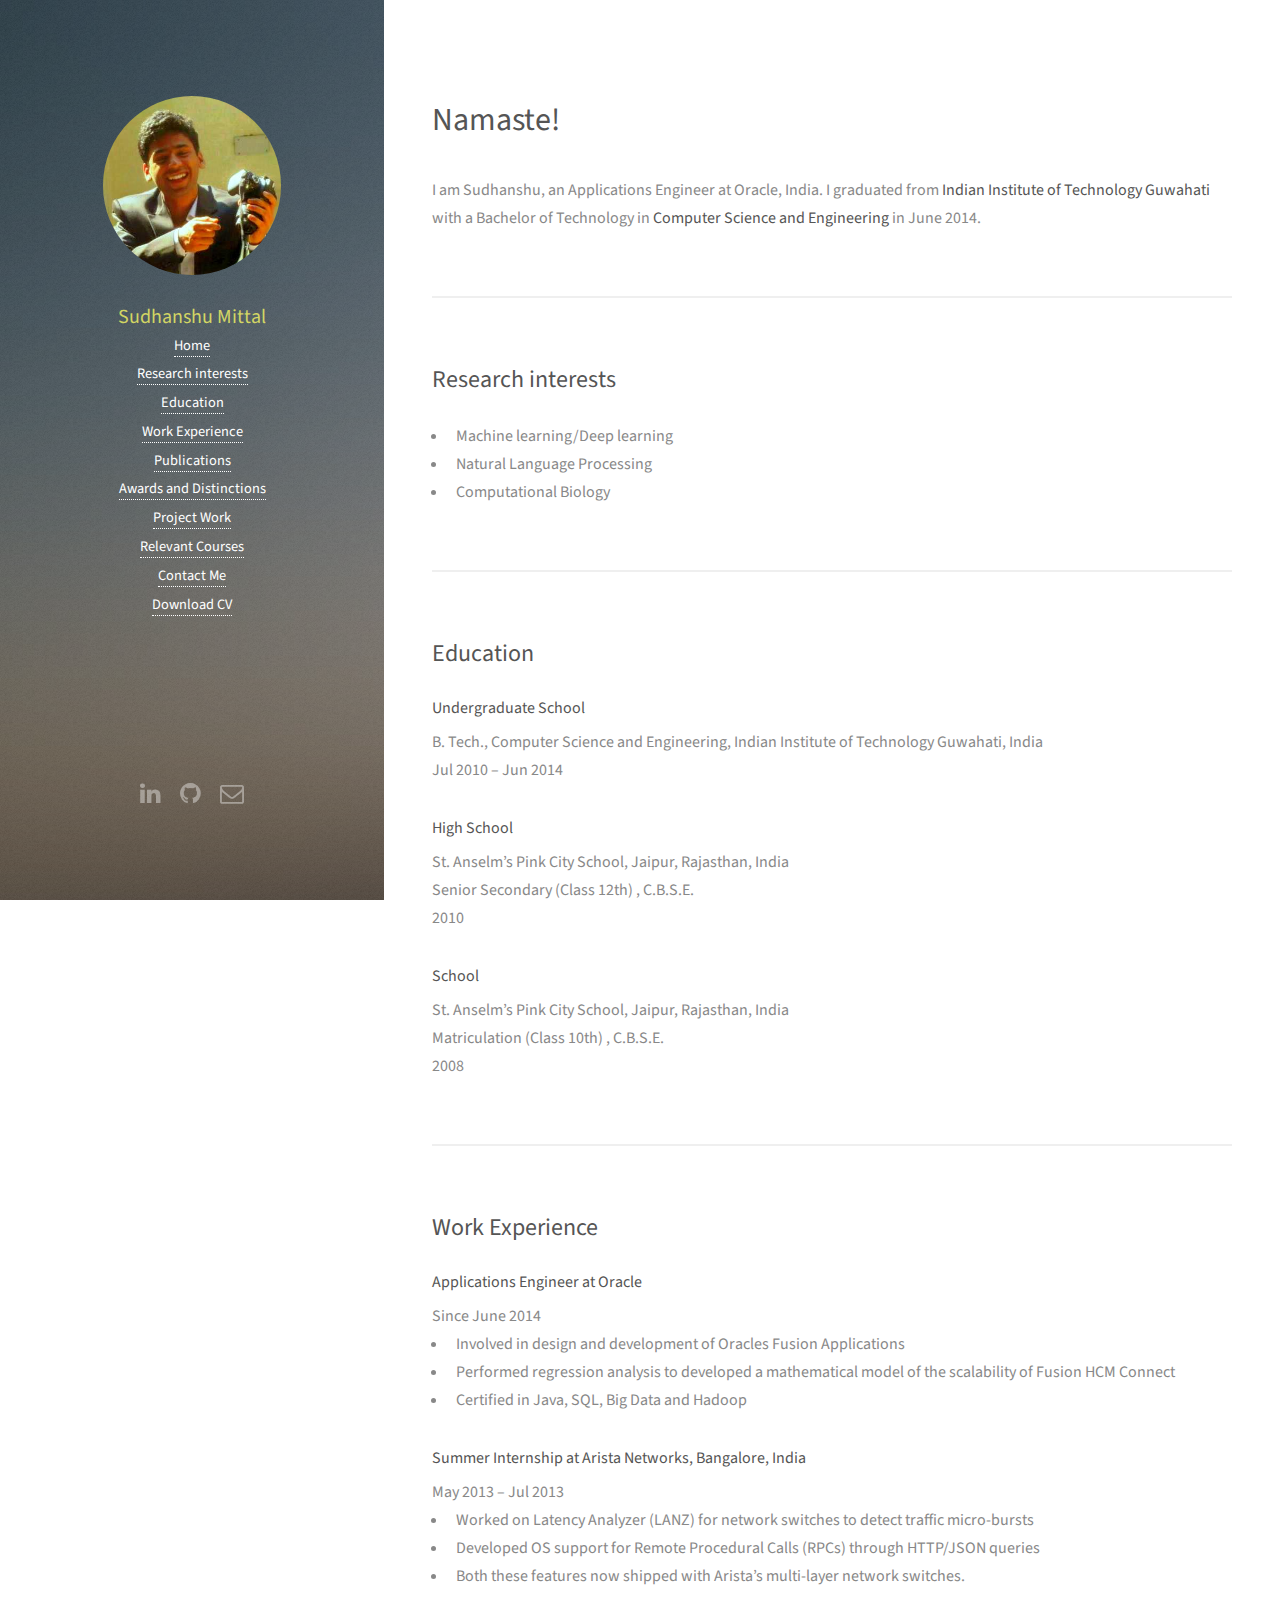
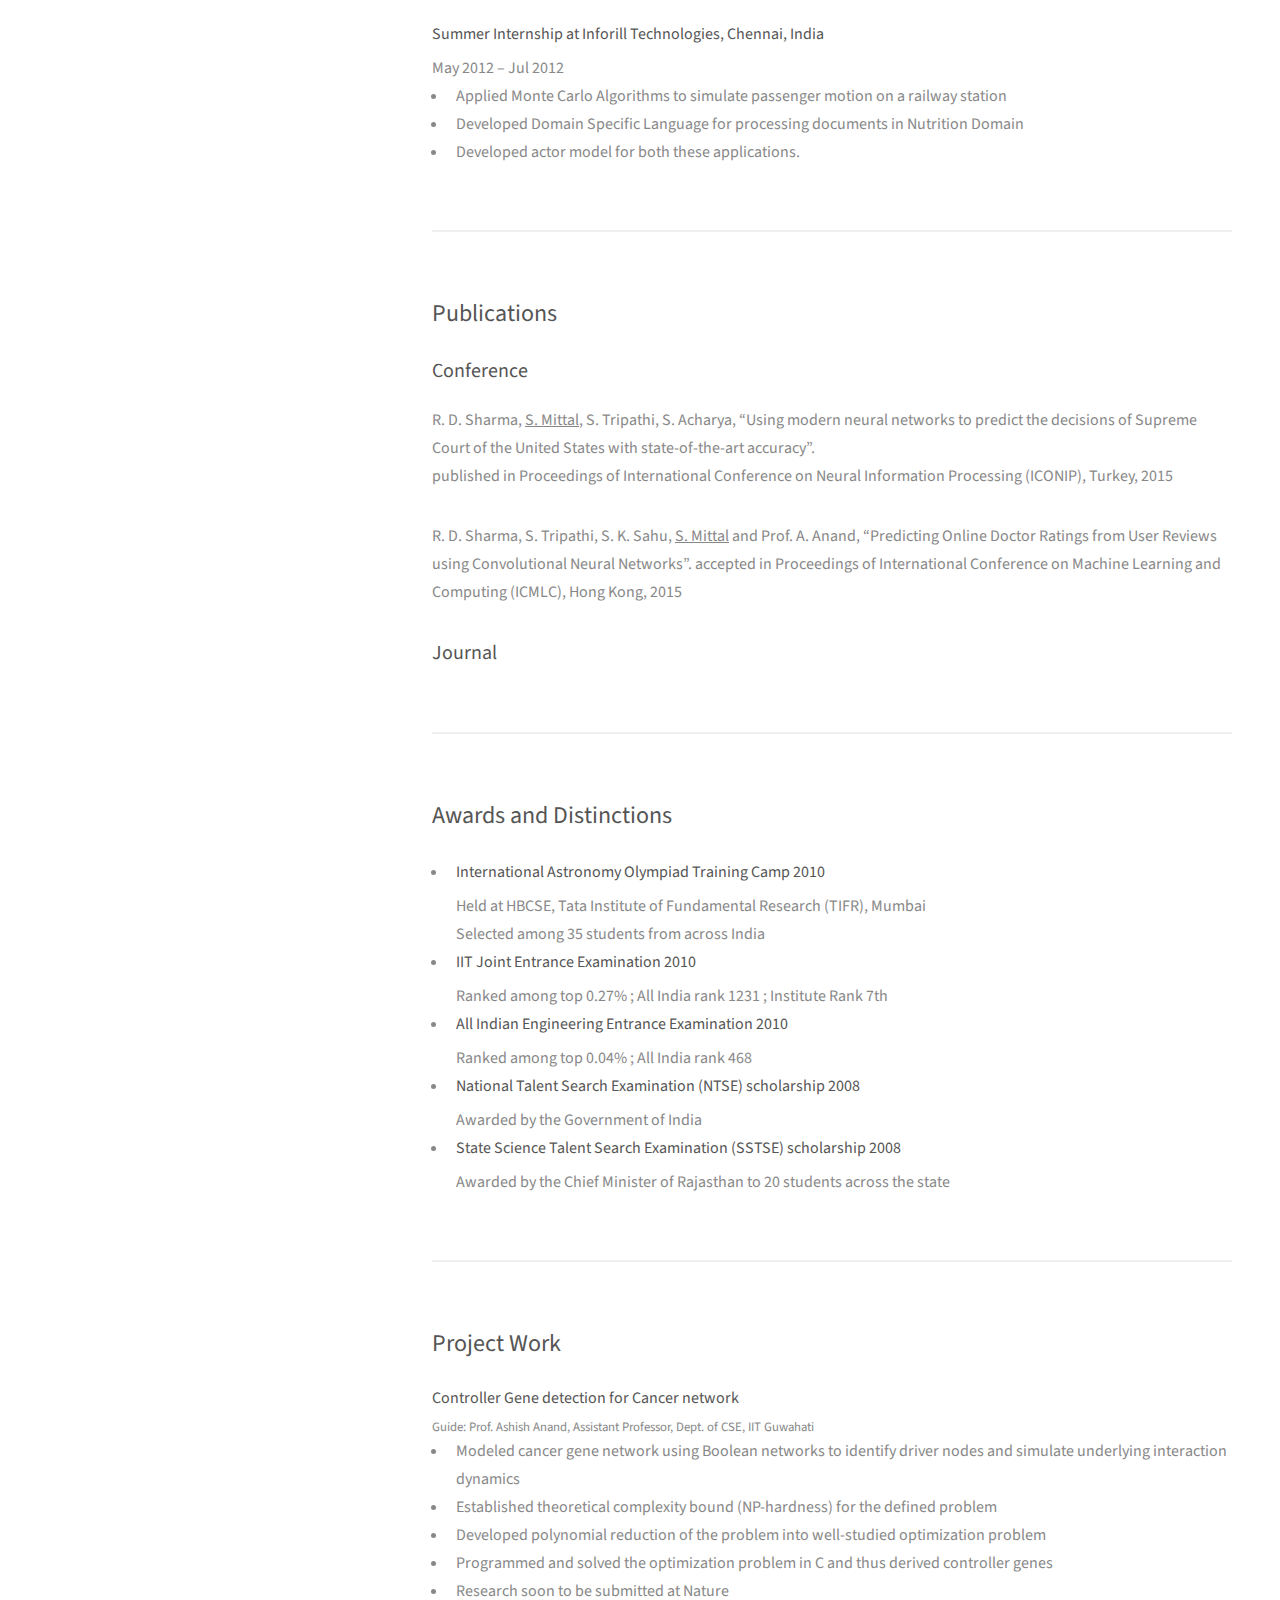
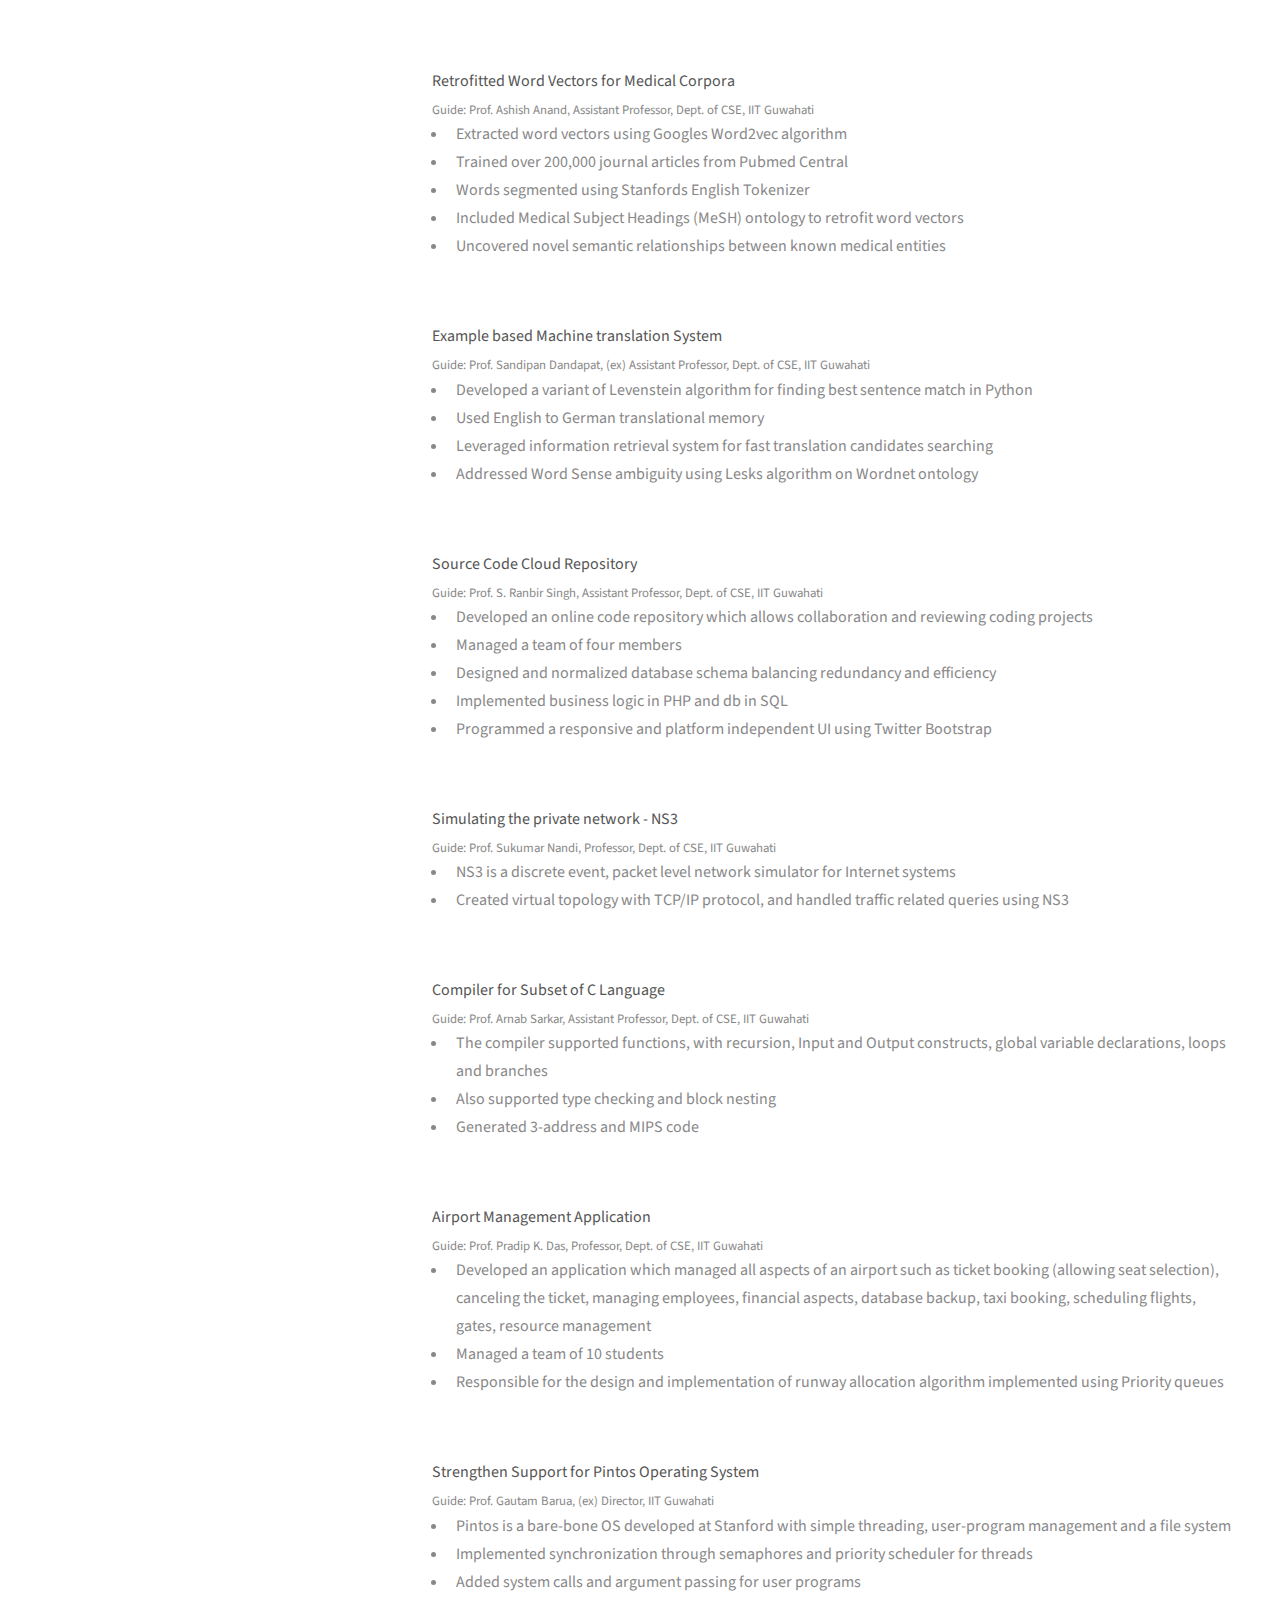
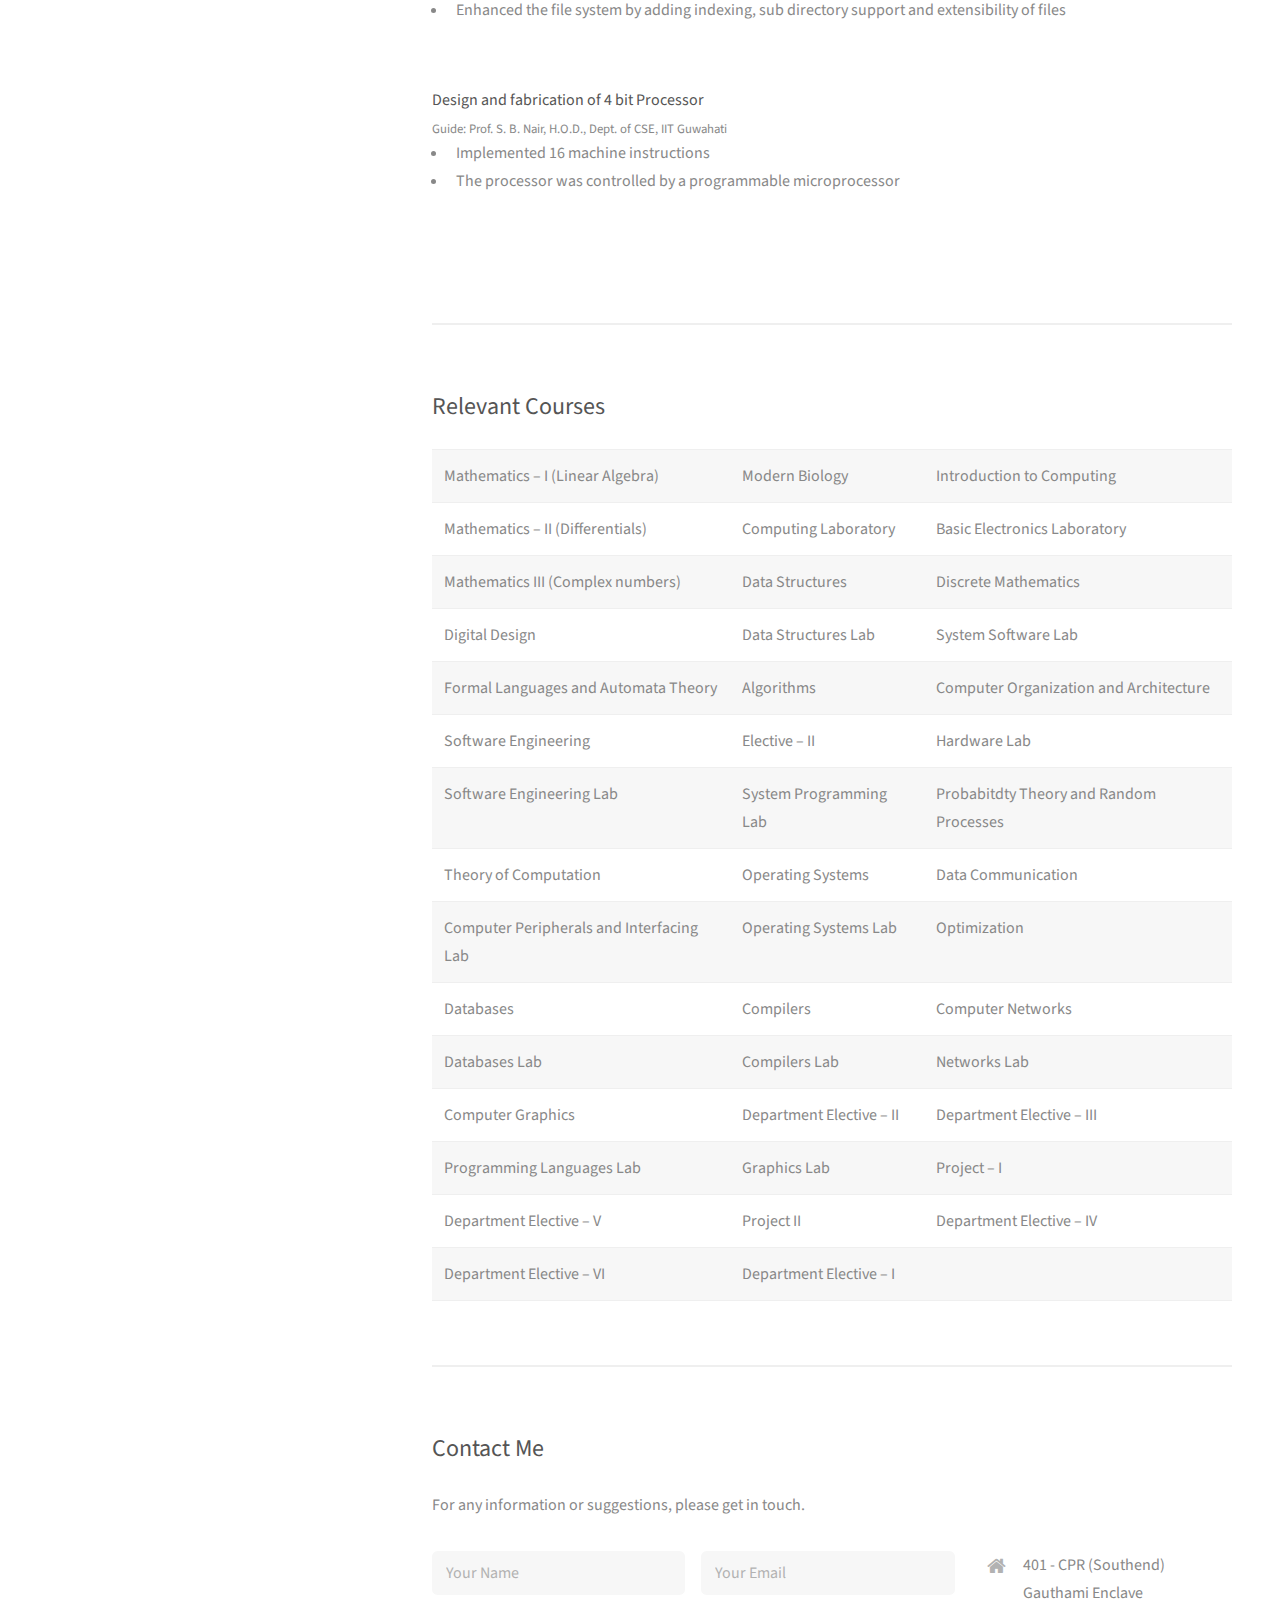
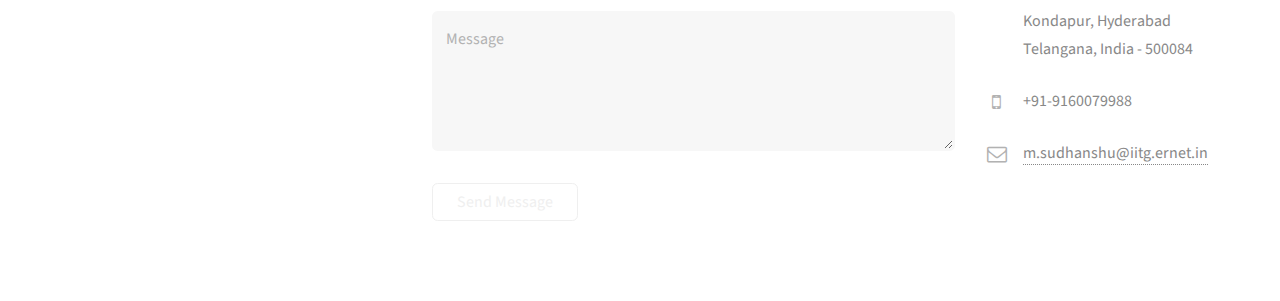
<file: index.html>
<!DOCTYPE HTML>
<!--
	Strata by HTML5 UP
	html5up.net | @n33co
	Free for personal and commercial use under the CCA 3.0 license (html5up.net/license)
	-->
<html>
	<head>
		<title>Sudhanshu Mittal</title>
		<meta charset="utf-8" />
		<meta name="viewport" content="width=device-width, initial-scale=1" />
		<meta name="google-site-verification" content="vgfhNIZr-i678CMrWTi1BkSSiZ-9mJREkFwyKyAHFsM" />
		<!--[if lte IE 8]><script src="assets/js/ie/html5shiv.js"></script><![endif]-->
		<link rel="stylesheet" href="assets/css/main.css" />
		<!--[if lte IE 8]>
		<link rel="stylesheet" href="assets/css/ie8.css" />
		<![endif]-->
	</head>
	<body id="top">
		<!-- Header -->
		<header id="header">
			<a href="#" class="image avatar"><img src="images/avatar.jpg" alt="" /></a>
			<h1>
				Sudhanshu Mittal<!-- <br><strong>I am Sudhanshu</strong> --><br>
				<!-- crafted by <a href="http://html5up.net">HTML5 UP</a>. -->
			</h1>
			<h5>
			<ul class="actions vertical small">
					<li><a href="#Home">Home</a></li>
					<li><a href="#Research_interests">Research interests</a></li>
					<li><a href="#Education" >Education</a></li>
					<li><a href="#Work_Experience">Work Experience</a></li>
					<li><a href="#Publications" >Publications</a></li>
					<li><a href="#Awards_and_distinctions" >Awards and Distinctions</a></li>
					<li><a href="#Project_work" >Project Work</a></li>
					<li><a href="#Relevant_courses" >Relevant Courses</a></li>
					<li><a href="#Contact">Contact Me</a></li>
					<li><a href="CV.pdf" target="_blank">Download CV</a></li>
			</ul>
			</h5>
		</header>
		<!-- Main -->
		<div id="main">
			<!-- Home -->
			<section id="Home">
				<header class="major">
					<h2>Namaste!</h2>
				</header>
				<p> I am Sudhanshu, an Applications Engineer at Oracle, India. I graduated from <b>Indian Institute of Technology Guwahati</b> with a Bachelor of Technology in <b>Computer Science and Engineering</b> in June 2014.</p>
			</section>
			<!-- Research interests -->
			<section id="Research_interests">
				<h2>Research interests</h2>
				<ul>
					<li>Machine learning/Deep learning</li>
					<li>Natural Language Processing</li>
					<li>Computational Biology</li>
				</ul>
			</section>
			<!-- Education -->
			<section id="Education">
				<h2>Education</h2>
				<article class="12u 12u$(small) work-item">
					<h3>Undergraduate School</h3>
					B. Tech., Computer Science and Engineering, Indian Institute of Technology Guwahati, India<br>
					Jul 2010 – Jun 2014					
				</article>
				<article class="12u 12u$(small) work-item">
					<h3>High School</h3>
					St. Anselm’s Pink City School, Jaipur, Rajasthan, India<br>
					Senior Secondary (Class 12th) , C.B.S.E.<br>
					2010					
				</article>
				<article class="12u 12u$(small) work-item">
					<h3>School</h3>
					St. Anselm’s Pink City School, Jaipur, Rajasthan, India<br>
					Matriculation (Class 10th) , C.B.S.E.<br>
					2008					
				</article>
			</section>
			<!-- Experience -->
			<section id="Work_Experience">
				<h2>Work Experience</h2>
				<article class="12u 12u$(small) work-item">
					<h3>Applications Engineer at <strong>Oracle</strong></h3>
					Since June 2014					
					<ul>
						<li>Involved in design and development of Oracles Fusion Applications</li>
						<li>Performed regression analysis to developed a mathematical model of the scalability of Fusion HCM Connect</li>
						<li>Certified in Java, SQL, Big Data and Hadoop</li>
					</ul>
				</article>
				<article class="12u 12u$(small) work-item">
					<h3>Summer Internship at Arista Networks, Bangalore, India</h3>
					May 2013 – Jul 2013
					<ul>
						<li>Worked on Latency Analyzer (LANZ) for network switches to detect traffic micro-bursts</li>
						<li>Developed OS support for Remote Procedural Calls (RPCs) through HTTP/JSON queries</li>
						<li>Both these features now shipped with Arista’s multi-layer network switches.</li>
					</ul>
				</article>
				<article class="12u 12u$(small) work-item">
					<h3>Summer Internship at Inforill Technologies, Chennai, India</h3>
					May 2012 – Jul 2012
					<ul>
						<li>Applied Monte Carlo Algorithms to simulate passenger motion on a railway station</li>
						<li>Developed Domain Specific Language for processing documents in Nutrition Domain</li>
						<li>Developed actor model for both these applications.</li>
					</ul>
				</article>
			</section>
			<!-- Publications -->
			<section id="Publications">
				<h2>Publications</h2>
				<h3>Conference</h3>
				<article class="12u 12u$(small) work-item">
					R. D. Sharma, <u>S. Mittal</u>, S. Tripathi, S. Acharya, “Using modern neural networks to predict the decisions of Supreme Court of the United States with state-of-the-art accuracy”. <br/>
					published in Proceedings of International Conference on Neural Information Processing (ICONIP), Turkey, 2015
				</article>
				<article class="12u 12u$(small) work-item">
					R. D. Sharma, S. Tripathi, S. K. Sahu, <u>S. Mittal</u> and Prof. A. Anand, “Predicting Online Doctor Ratings from User Reviews using Convolutional Neural Networks”. accepted in Proceedings of International Conference on Machine Learning and Computing (ICMLC), Hong Kong, 2015
				</article>
				<h3>Journal</h3>
			</section>
			<!-- Awards -->
			<section id="Awards_and_distinctions">
				<h2>Awards and Distinctions</h2>
				<article class="12u 12u$(small) work-item">
					<ul>
						<li>
							<h3>International Astronomy Olympiad Training Camp 2010 </h3>
							Held at HBCSE, Tata Institute of Fundamental Research (TIFR), Mumbai<br/>
							Selected among 35 students from across India
						</li>
						<li>
							<h3>IIT Joint Entrance Examination 2010</h3>
							Ranked among top 0.27% ; All India rank 1231 ; Institute Rank 7th
						</li>
						<li>
							<h3>All Indian Engineering Entrance Examination 2010</h3>
							Ranked among top 0.04% ; All India rank 468
						</li>
						<li>
							<h3>National Talent Search Examination (NTSE) scholarship 2008</h3>
							Awarded by the Government of India
						</li>
						<li>
							<h3>State Science Talent Search Examination (SSTSE) scholarship 2008</h3>
							Awarded by the Chief Minister of Rajasthan to 20 students across the state
						</li>
					</ul>
				</article>
			</section>
			<!-- Project work -->
			<section id="Project_work">
				<h2>Project Work</h2>
				<div class="row">
					<article class="12u 12u$(xsmall) work-item">
						<h3>Controller Gene detection for Cancer network</h3>
						<p><small>Guide: Prof. Ashish Anand, Assistant Professor, Dept. of CSE, IIT Guwahati</small></p>
						<ul>
							<li>Modeled cancer gene network using Boolean networks to identify driver nodes and simulate underlying interaction dynamics</li>
							<li>Established theoretical complexity bound (NP-hardness) for the defined problem</li>
							<li>Developed polynomial reduction of the problem into well-studied optimization problem</li>
							<li>Programmed and solved the optimization problem in C and thus derived controller genes</li>
							<li>Research soon to be submitted at Nature</li>
						</ul>
					</article>
					<article class="12u$ 12u$(xsmall) work-item">
						<h3>Retrofitted Word Vectors for Medical Corpora</h3>
						<p><small>Guide: Prof. Ashish Anand, Assistant Professor, Dept. of CSE, IIT Guwahati</small></p>
						<ul>
							<li>Extracted word vectors using Googles Word2vec algorithm</li>
							<li>Trained over 200,000 journal articles from Pubmed Central</li>
							<li>Words segmented using Stanfords English Tokenizer</li>
							<li>Included Medical Subject Headings (MeSH) ontology to retrofit word vectors</li>
							<li>Uncovered novel semantic relationships between known medical entities</li>
						</ul>
					</article>
					<article class="12u$ 12u$(xsmall) work-item">
						<h3>Example based Machine translation System</h3>
						<p><small>Guide: Prof. Sandipan Dandapat, (ex) Assistant Professor, Dept. of CSE, IIT Guwahati</small></p>
						<ul>
							<li>Developed a variant of Levenstein algorithm for finding best sentence match in Python</li>
							<li>Used English to German translational memory</li>
							<li>Leveraged information retrieval system for fast translation candidates searching</li>
							<li>Addressed Word Sense ambiguity using Lesks algorithm on Wordnet ontology</li>
						</ul>
					</article>
					<article class="12u$ 12u$(xsmall) work-item">
						<h3>Source Code Cloud Repository</h3>
						<p><small>Guide: Prof. S. Ranbir Singh, Assistant Professor, Dept. of CSE, IIT Guwahati</small></p>
						<ul>
							<li>Developed an online code repository which allows collaboration and reviewing coding
								projects
							</li>
							<li> Managed a team of four members</li>
							<li> Designed and normalized database schema balancing redundancy and efficiency</li>
							<li> Implemented business logic in PHP and db in SQL</li>
							<li> Programmed a responsive and platform independent UI using Twitter Bootstrap</li>
						</ul>
					</article>
					<article class="12u$ 12u$(xsmall) work-item">
						<h3>Simulating the private network - NS3</h3>
						<p><small>Guide: Prof. Sukumar Nandi, Professor, Dept. of CSE, IIT Guwahati</small></p>
						<ul>
							<li>NS3 is a discrete event, packet level network simulator for Internet systems</li>
							<li> Created virtual topology with TCP/IP protocol, and handled traffic related queries using NS3</li>
						</ul>
					</article>
					<article class="12u$ 12u$(xsmall) work-item">
						<h3>Compiler for Subset of C Language</h3>
						<p><small>Guide: Prof. Arnab Sarkar, Assistant Professor, Dept. of CSE, IIT Guwahati</small></p>
						<ul>
							<li>The compiler supported functions, with recursion, Input and Output constructs, global
								variable declarations, loops and branches
							</li>
							<li> Also supported type checking and block nesting</li>
							<li> Generated 3-address and MIPS code</li>
						</ul>
					</article>
					<article class="12u$ 12u$(xsmall) work-item">
						<h3>Airport Management Application</h3>
						<p><small>Guide: Prof. Pradip K. Das, Professor, Dept. of CSE, IIT Guwahati</small></p>
						<ul>
							<li>Developed an application which managed all aspects of an airport such as ticket booking
								(allowing seat selection), canceling the ticket, managing employees, financial aspects, database
								backup, taxi booking, scheduling flights, gates, resource management
							</li>
							<li> Managed a team of 10 students</li>
							<li> Responsible for the design and implementation of runway allocation algorithm implemented
								using Priority queues
							</li>
						</ul>
					</article>
					<article class="12u$ 12u$(xsmall) work-item">
						<h3>Strengthen Support for Pintos Operating System</h3>
						<p><small>Guide: Prof. Gautam Barua, (ex) Director, IIT Guwahati</small></p>
						<ul>
							<li>Pintos is a bare-bone OS developed at Stanford with simple threading, user-program
								management and a file system
							</li>
							<li> Implemented synchronization through semaphores and priority scheduler for threads</li>
							<li> Added system calls and argument passing for user programs</li>
							<li> Enhanced the file system by adding indexing, sub directory support and extensibility of files</li>
						</ul>
					</article>
					<article class="12u$ 12u$(xsmall) work-item">
						<h3>Design and fabrication of 4 bit Processor</h3>
						<p><small>Guide: Prof. S. B. Nair, H.O.D., Dept. of CSE, IIT Guwahati</small></p>
						<ul>
							<li>Implemented 16 machine instructions</li>
							<li> The processor was controlled by a programmable microprocessor</li>
						</ul>
					</article>
				</div>
<!-- 				<ul class="actions">
					<li><a href="projects.html	" class="button">More Projects</a></li>
				</ul> -->
			</section>
			<!-- Relevant coursework -->
			<section id="Relevant_courses">
				<h2>Relevant Courses</h2>
				<article class="12u 12u$(small) work-item">
					<table>
						<tr>
							<td>Mathematics – I (Linear Algebra)</td>
							<td>Modern Biology</td>
							<td>Introduction to Computing</td>
						</tr>
						<tr>
							<td>Mathematics – II (Differentials)</td>
							<td>Computing Laboratory</td>
							<td>Basic Electronics Laboratory</td>
						</tr>
						<tr>
							<td>Mathematics III (Complex numbers)</td>
							<td>Data Structures</td>
							<td>Discrete Mathematics</td>
						</tr>
						<tr>
							<td>Digital Design</td>
							<td>Data Structures Lab</td>
							<td>System Software Lab</td>
						</tr>
						<tr>
							<td>Formal Languages and Automata Theory</td>
							<td>Algorithms</td>
							<td>Computer Organization and Architecture</td>
						</tr>
						<tr>
							<td>Software Engineering</td>
							<td>Elective – II</td>
							<td>Hardware Lab</td>
						</tr>
						<tr>
							<td>Software Engineering Lab</td>
							<td>System Programming Lab</td>
							<td>Probabitdty Theory and Random Processes</td>
						</tr>
						<tr>
							<td>Theory of Computation</td>
							<td>Operating Systems</td>
							<td>Data Communication</td>
						</tr>
						<tr>
							<td>Computer Peripherals and Interfacing Lab</td>
							<td>Operating Systems Lab</td>
							<td>Optimization</td>
						</tr>
						<tr>
							<td>Databases</td>
							<td>Compilers</td>
							<td>Computer Networks</td>
						</tr>
						<tr>
							<td>Databases Lab</td>
							<td>Compilers Lab</td>
							<td>Networks Lab</td>
						</tr>
						<tr>
							<td>Computer Graphics</td>
							<td>Department Elective – II</td>
							<td>Department Elective – III</td>
						</tr>
						<tr>
							<td>Programming Languages Lab</td>
							<td>Graphics Lab</td>
							<td>Project – I</td>
						</tr>
						<tr>
							<td>Department Elective – V</td>
							<td>Project II</td>
							<td>Department Elective – IV</td>
						</tr>
						<tr>
							<td>Department Elective – VI</td>
							<td>Department Elective – I</td>
							<td></td>
						</tr>
					</table>
				</article>
			</section>
			<!-- Contact -->
			<section id="Contact">
				<h2>Contact Me</h2>
				<p>For any information or suggestions, please get in touch.</p>
				<div class="row">
					<div class="8u 12u$(small)">
						<form method="post" action="#">
							<div class="row uniform 50%">
								<div class="6u 12u$(xsmall)"><input type="text" name="name" id="name" placeholder="Your Name" /></div>
								<div class="6u$ 12u$(xsmall)"><input type="email" name="email" id="email" placeholder="Your Email" /></div>
								<div class="12u$"><textarea name="message" id="message" placeholder="Message" rows="4"></textarea></div>
							</div>
						</form>
						<ul class="actions">
							<li><input type="submit" value="Send Message" /></li>
						</ul>
					</div>
					<div class="4u$ 12u$(small)">
						<ul class="labeled-icons">
							<li>
								<h3 class="icon fa-home"><span class="label">Address</span></h3>
								401 - CPR (Southend)<br>
								Gauthami Enclave<br>
								Kondapur, Hyderabad <br>
								Telangana, India - 500084<br>
							</li>
							<li>
								<h3 class="icon fa-mobile"><span class="label">Phone</span></h3>
								+91-9160079988
							</li>
							<li>
								<h3 class="icon fa-envelope-o"><span class="label">Email</span></h3>
								<a href="mailto:m.sudhanshu@iitg.ernet.in">m.sudhanshu@iitg.ernet.in</a>
							</li>
						</ul>
					</div>
				</div>
			</section>
		</div>
		<!-- Footer -->
		<footer id="footer">
			<ul class="icons">
				<li><a href="http://in.linkedin.com/in/sudhanshumittaliitg" class="icon fa-linkedin" target="_blank"><span class="label">Linkedin</span></a></li>
				<li><a href="https://www.github.com/sudhanshumittal" class="icon fa-github" target="_blank"><span class="label">Github</span></a></li>
			<!-- 	<li><a href="#" class="icon fa-facebook"><span class="label">Facebook</span></a></li> -->
				<li><a href="mailto:m.sudhanshu@iitg.ernet.in" class="icon fa-envelope-o" target="_blank"><span class="label">Email</span></a></li>
			</ul>
			<!-- 				<ul class="copyright">
				<li>&copy; Untitled</li><li>Design: <a href="http://html5up.net">HTML5 UP</a></li>
				</ul>
				-->		
		</footer>
		<!-- Scripts -->
		<script src="assets/js/jquery.min.js"></script>
		<script src="assets/js/jquery.poptrox.min.js"></script>
		<script src="assets/js/skel.min.js"></script>
		<script src="assets/js/util.js"></script>
		<!--[if lte IE 8]><script src="assets/js/ie/respond.min.js"></script><![endif]-->
		<script src="assets/js/main.js"></script>
	</body>
</html>
</file>
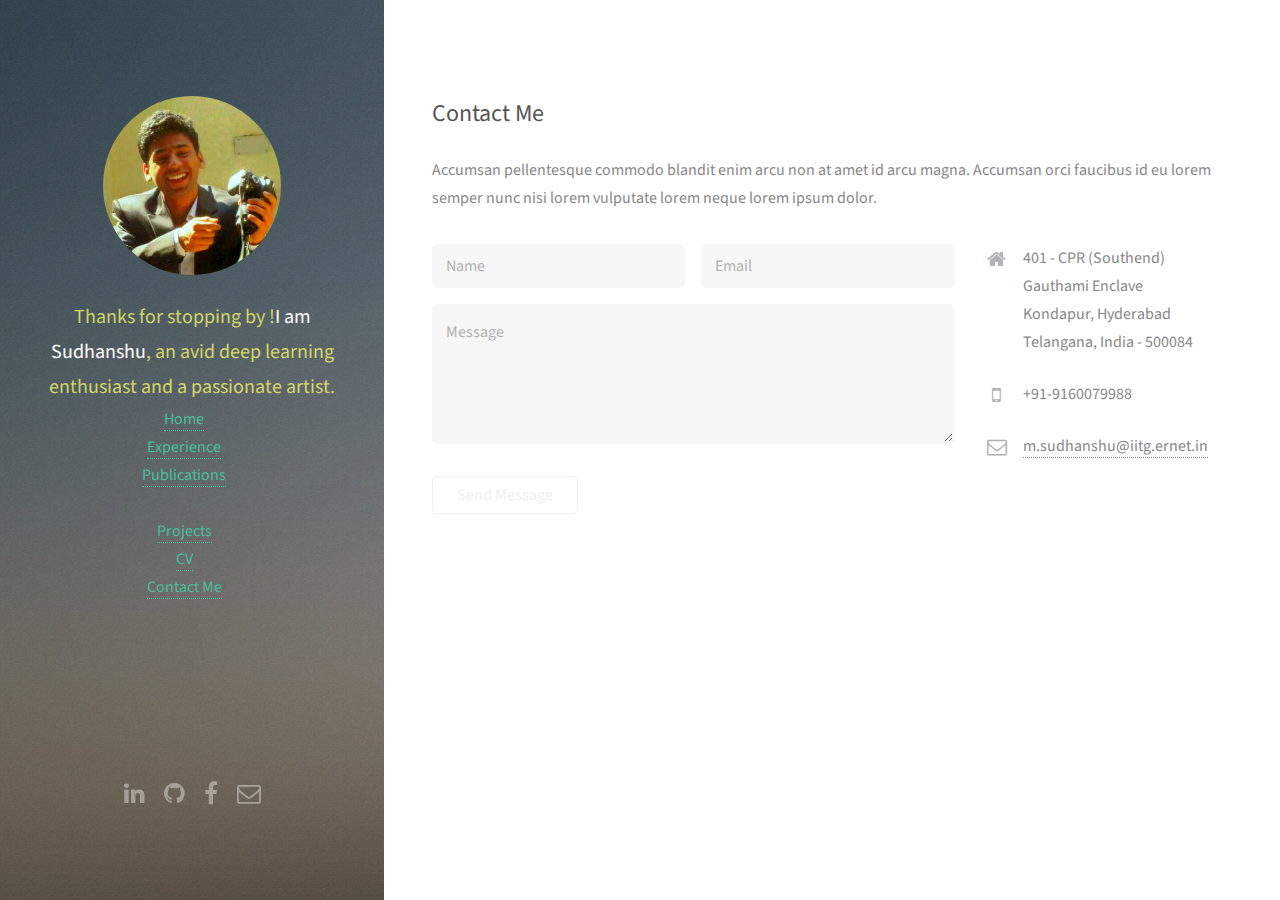
<file: contact.html>
<!DOCTYPE HTML>
<!--
	Strata by HTML5 UP
	html5up.net | @n33co
	Free for personal and commercial use under the CCA 3.0 license (html5up.net/license)
-->
<html>
	<head>
		<title>Contact Sudhanshu Mittal</title>
		<meta charset="utf-8" />
		<meta name="viewport" content="width=device-width, initial-scale=1" />
		<!--[if lte IE 8]><script src="assets/js/ie/html5shiv.js"></script><![endif]-->
		<link rel="stylesheet" href="assets/css/main.css" />
		<!--[if lte IE 8]><link rel="stylesheet" href="assets/css/ie8.css" /><![endif]-->
	</head>
	<body id="top">

		<!-- Header -->
			<header id="header">
				<a href="#" class="image avatar"><img src="images/avatar.jpg" alt="" /></a>
				<h1>Thanks for stopping by !<br /><strong>I am Sudhanshu</strong>, an avid deep learning <br />
				enthusiast and a passionate artist.<br />
				<!-- crafted by <a href="http://html5up.net">HTML5 UP</a>. -->
				</h1>
				<ul class="actions">
					<li><a href="index.html" >Home</a></li>
					<li><a href="cv.html" >Experience</a></li>
					<li><a href="cv.html" >Publications</a></li>
					<br \>
					<li><a href="projects.html" >Projects</a></li>
					<li><a href="cv.html" >CV</a></li>
					<li><a href="contact.html" >Contact Me</a></li>
					<br \>
				</ul>
			</header>

		<!-- Main -->
			<div id="main">

				<!-- Three -->
					<section id="three">
						<h2>Contact Me</h2>
						<p>Accumsan pellentesque commodo blandit enim arcu non at amet id arcu magna. Accumsan orci faucibus id eu lorem semper nunc nisi lorem vulputate lorem neque lorem ipsum dolor.</p>
						<div class="row">
							<div class="8u 12u$(small)">
								<form method="post" action="#">
									<div class="row uniform 50%">
										<div class="6u 12u$(xsmall)"><input type="text" name="name" id="name" placeholder="Name" /></div>
										<div class="6u$ 12u$(xsmall)"><input type="email" name="email" id="email" placeholder="Email" /></div>
										<div class="12u$"><textarea name="message" id="message" placeholder="Message" rows="4"></textarea></div>
									</div>
								</form>
								<ul class="actions">
									<li><input type="submit" value="Send Message" /></li>
								</ul>
							</div>
							<div class="4u$ 12u$(small)">
								<ul class="labeled-icons">
									<li>
										<h3 class="icon fa-home"><span class="label">Address</span></h3>
										401 - CPR (Southend)<br />
										Gauthami Enclave<br />
										Kondapur, Hyderabad <br />
										Telangana, India - 500084<br />
									</li>
									<li>
										<h3 class="icon fa-mobile"><span class="label">Phone</span></h3>
										+91-9160079988
									</li>
									<li>
										<h3 class="icon fa-envelope-o"><span class="label">Email</span></h3>
										<a href="mailto:m.sudhanshu@iitg.ernet.in">m.sudhanshu@iitg.ernet.in</a>
									</li>
								</ul>
							</div>
						</div>
					</section>

				<!-- Four -->
				<!--
					<section id="four">
						<h2>Elements</h2>

						<section>
							<h4>Text</h4>
							<p>This is <b>bold</b> and this is <strong>strong</strong>. This is <i>italic</i> and this is <em>emphasized</em>.
							This is <sup>superscript</sup> text and this is <sub>subscript</sub> text.
							This is <u>underlined</u> and this is code: <code>for (;;) { ... }</code>. Finally, <a href="#">this is a link</a>.</p>
							<hr />
							<header>
								<h4>Heading with a Subtitle</h4>
								<p>Lorem ipsum dolor sit amet nullam id egestas urna aliquam</p>
							</header>
							<p>Nunc lacinia ante nunc ac lobortis. Interdum adipiscing gravida odio porttitor sem non mi integer non faucibus ornare mi ut ante amet placerat aliquet. Volutpat eu sed ante lacinia sapien lorem accumsan varius montes viverra nibh in adipiscing blandit tempus accumsan.</p>
							<header>
								<h5>Heading with a Subtitle</h5>
								<p>Lorem ipsum dolor sit amet nullam id egestas urna aliquam</p>
							</header>
							<p>Nunc lacinia ante nunc ac lobortis. Interdum adipiscing gravida odio porttitor sem non mi integer non faucibus ornare mi ut ante amet placerat aliquet. Volutpat eu sed ante lacinia sapien lorem accumsan varius montes viverra nibh in adipiscing blandit tempus accumsan.</p>
							<hr />
							<h2>Heading Level 2</h2>
							<h3>Heading Level 3</h3>
							<h4>Heading Level 4</h4>
							<h5>Heading Level 5</h5>
							<h6>Heading Level 6</h6>
							<hr />
							<h5>Blockquote</h5>
							<blockquote>Fringilla nisl. Donec accumsan interdum nisi, quis tincidunt felis sagittis eget tempus euismod. Vestibulum ante ipsum primis in faucibus vestibulum. Blandit adipiscing eu felis iaculis volutpat ac adipiscing accumsan faucibus. Vestibulum ante ipsum primis in faucibus lorem ipsum dolor sit amet nullam adipiscing eu felis.</blockquote>
							<h5>Preformatted</h5>
							<pre><code>i = 0;

while (!deck.isInOrder()) {
print 'Iteration ' + i;
deck.shuffle();
i++;
}

print 'It took ' + i + ' iterations to sort the deck.';</code></pre>
						</section>

						<section>
							<h4>Lists</h4>
							<div class="row">
								<div class="6u 12u$(xsmall)">
									<h5>Unordered</h5>
									<ul>
										<li>Dolor pulvinar etiam magna etiam.</li>
										<li>Sagittis adipiscing lorem eleifend.</li>
										<li>Felis enim feugiat dolore viverra.</li>
									</ul>
									<h5>Alternate</h5>
									<ul class="alt">
										<li>Dolor pulvinar etiam magna etiam.</li>
										<li>Sagittis adipiscing lorem eleifend.</li>
										<li>Felis enim feugiat dolore viverra.</li>
									</ul>
								</div>
								<div class="6u$ 12u$(xsmall)">
									<h5>Ordered</h5>
									<ol>
										<li>Dolor pulvinar etiam magna etiam.</li>
										<li>Etiam vel felis at lorem sed viverra.</li>
										<li>Felis enim feugiat dolore viverra.</li>
										<li>Dolor pulvinar etiam magna etiam.</li>
										<li>Etiam vel felis at lorem sed viverra.</li>
										<li>Felis enim feugiat dolore viverra.</li>
									</ol>
									<h5>Icons</h5>
									<ul class="icons">
										<li><a href="#" class="icon fa-twitter"><span class="label">Twitter</span></a></li>
										<li><a href="#" class="icon fa-facebook"><span class="label">Facebook</span></a></li>
										<li><a href="#" class="icon fa-instagram"><span class="label">Instagram</span></a></li>
										<li><a href="#" class="icon fa-github"><span class="label">Github</span></a></li>
										<li><a href="#" class="icon fa-dribbble"><span class="label">Dribbble</span></a></li>
										<li><a href="#" class="icon fa-tumblr"><span class="label">Tumblr</span></a></li>
									</ul>
								</div>
							</div>
							<h5>Actions</h5>
							<ul class="actions">
								<li><a href="#" class="button special">Default</a></li>
								<li><a href="#" class="button">Default</a></li>
							</ul>
							<ul class="actions small">
								<li><a href="#" class="button special small">Small</a></li>
								<li><a href="#" class="button small">Small</a></li>
							</ul>
							<div class="row">
								<div class="6u 12u$(small)">
									<ul class="actions vertical">
										<li><a href="#" class="button special">Default</a></li>
										<li><a href="#" class="button">Default</a></li>
									</ul>
								</div>
								<div class="6u$ 12u$(small)">
									<ul class="actions vertical small">
										<li><a href="#" class="button special small">Small</a></li>
										<li><a href="#" class="button small">Small</a></li>
									</ul>
								</div>
								<div class="6u 12u$(small)">
									<ul class="actions vertical">
										<li><a href="#" class="button special fit">Default</a></li>
										<li><a href="#" class="button fit">Default</a></li>
									</ul>
								</div>
								<div class="6u$ 12u$(small)">
									<ul class="actions vertical small">
										<li><a href="#" class="button special small fit">Small</a></li>
										<li><a href="#" class="button small fit">Small</a></li>
									</ul>
								</div>
							</div>
						</section>

						<section>
							<h4>Table</h4>
							<h5>Default</h5>
							<div class="table-wrapper">
								<table>
									<thead>
										<tr>
											<th>Name</th>
											<th>Description</th>
											<th>Price</th>
										</tr>
									</thead>
									<tbody>
										<tr>
											<td>Item One</td>
											<td>Ante turpis integer aliquet porttitor.</td>
											<td>29.99</td>
										</tr>
										<tr>
											<td>Item Two</td>
											<td>Vis ac commodo adipiscing arcu aliquet.</td>
											<td>19.99</td>
										</tr>
										<tr>
											<td>Item Three</td>
											<td> Morbi faucibus arcu accumsan lorem.</td>
											<td>29.99</td>
										</tr>
										<tr>
											<td>Item Four</td>
											<td>Vitae integer tempus condimentum.</td>
											<td>19.99</td>
										</tr>
										<tr>
											<td>Item Five</td>
											<td>Ante turpis integer aliquet porttitor.</td>
											<td>29.99</td>
										</tr>
									</tbody>
									<tfoot>
										<tr>
											<td colspan="2"></td>
											<td>100.00</td>
										</tr>
									</tfoot>
								</table>
							</div>

							<h5>Alternate</h5>
							<div class="table-wrapper">
								<table class="alt">
									<thead>
										<tr>
											<th>Name</th>
											<th>Description</th>
											<th>Price</th>
										</tr>
									</thead>
									<tbody>
										<tr>
											<td>Item One</td>
											<td>Ante turpis integer aliquet porttitor.</td>
											<td>29.99</td>
										</tr>
										<tr>
											<td>Item Two</td>
											<td>Vis ac commodo adipiscing arcu aliquet.</td>
											<td>19.99</td>
										</tr>
										<tr>
											<td>Item Three</td>
											<td> Morbi faucibus arcu accumsan lorem.</td>
											<td>29.99</td>
										</tr>
										<tr>
											<td>Item Four</td>
											<td>Vitae integer tempus condimentum.</td>
											<td>19.99</td>
										</tr>
										<tr>
											<td>Item Five</td>
											<td>Ante turpis integer aliquet porttitor.</td>
											<td>29.99</td>
										</tr>
									</tbody>
									<tfoot>
										<tr>
											<td colspan="2"></td>
											<td>100.00</td>
										</tr>
									</tfoot>
								</table>
							</div>
						</section>

						<section>
							<h4>Buttons</h4>
							<ul class="actions">
								<li><a href="#" class="button special">Special</a></li>
								<li><a href="#" class="button">Default</a></li>
							</ul>
							<ul class="actions">
								<li><a href="#" class="button big">Big</a></li>
								<li><a href="#" class="button">Default</a></li>
								<li><a href="#" class="button small">Small</a></li>
							</ul>
							<ul class="actions fit">
								<li><a href="#" class="button special fit">Fit</a></li>
								<li><a href="#" class="button fit">Fit</a></li>
							</ul>
							<ul class="actions fit small">
								<li><a href="#" class="button special fit small">Fit + Small</a></li>
								<li><a href="#" class="button fit small">Fit + Small</a></li>
							</ul>
							<ul class="actions">
								<li><a href="#" class="button special icon fa-download">Icon</a></li>
								<li><a href="#" class="button icon fa-download">Icon</a></li>
							</ul>
							<ul class="actions">
								<li><span class="button special disabled">Special</span></li>
								<li><span class="button disabled">Default</span></li>
							</ul>
						</section>

						<section>
							<h4>Form</h4>
							<form method="post" action="#">
								<div class="row uniform 50%">
									<div class="6u 12u$(xsmall)">
										<input type="text" name="demo-name" id="demo-name" value="" placeholder="Name" />
									</div>
									<div class="6u$ 12u$(xsmall)">
										<input type="email" name="demo-email" id="demo-email" value="" placeholder="Email" />
									</div>
									<div class="12u$">
										<div class="select-wrapper">
											<select name="demo-category" id="demo-category">
												<option value="">- Category -</option>
												<option value="1">Manufacturing</option>
												<option value="1">Shipping</option>
												<option value="1">Administration</option>
												<option value="1">Human Resources</option>
											</select>
										</div>
									</div>
									<div class="4u 12u$(small)">
										<input type="radio" id="demo-priority-low" name="demo-priority" checked>
										<label for="demo-priority-low">Low Priority</label>
									</div>
									<div class="4u 12u$(small)">
										<input type="radio" id="demo-priority-normal" name="demo-priority">
										<label for="demo-priority-normal">Normal Priority</label>
									</div>
									<div class="4u$ 12u(small)">
										<input type="radio" id="demo-priority-high" name="demo-priority">
										<label for="demo-priority-high">High Priority</label>
									</div>
									<div class="6u 12u$(small)">
										<input type="checkbox" id="demo-copy" name="demo-copy">
										<label for="demo-copy">Email me a copy of this message</label>
									</div>
									<div class="6u$ 12u$(small)">
										<input type="checkbox" id="demo-human" name="demo-human" checked>
										<label for="demo-human">I am a human and not a robot</label>
									</div>
									<div class="12u$">
										<textarea name="demo-message" id="demo-message" placeholder="Enter your message" rows="6"></textarea>
									</div>
									<div class="12u$">
										<ul class="actions">
											<li><input type="submit" value="Send Message" class="special" /></li>
											<li><input type="reset" value="Reset" /></li>
										</ul>
									</div>
								</div>
							</form>
						</section>

						<section>
							<h4>Image</h4>
							<h5>Fit</h5>
							<div class="box alt">
								<div class="row 50% uniform">
									<div class="12u$"><span class="image fit"><img src="images/fulls/05.jpg" alt="" /></span></div>
									<div class="4u"><span class="image fit"><img src="images/thumbs/01.jpg" alt="" /></span></div>
									<div class="4u"><span class="image fit"><img src="images/thumbs/02.jpg" alt="" /></span></div>
									<div class="4u$"><span class="image fit"><img src="images/thumbs/03.jpg" alt="" /></span></div>
									<div class="4u"><span class="image fit"><img src="images/thumbs/04.jpg" alt="" /></span></div>
									<div class="4u"><span class="image fit"><img src="images/thumbs/05.jpg" alt="" /></span></div>
									<div class="4u$"><span class="image fit"><img src="images/thumbs/06.jpg" alt="" /></span></div>
									<div class="4u"><span class="image fit"><img src="images/thumbs/03.jpg" alt="" /></span></div>
									<div class="4u"><span class="image fit"><img src="images/thumbs/02.jpg" alt="" /></span></div>
									<div class="4u$"><span class="image fit"><img src="images/thumbs/01.jpg" alt="" /></span></div>
								</div>
							</div>
							<h5>Left &amp; Right</h5>
							<p><span class="image left"><img src="images/avatar.jpg" alt="" /></span>Fringilla nisl. Donec accumsan interdum nisi, quis tincidunt felis sagittis eget. tempus euismod. Vestibulum ante ipsum primis in faucibus vestibulum. Blandit adipiscing eu felis iaculis volutpat ac adipiscing accumsan eu faucibus. Integer ac pellentesque praesent tincidunt felis sagittis eget. tempus euismod. Vestibulum ante ipsum primis in faucibus vestibulum. Blandit adipiscing eu felis iaculis volutpat ac adipiscing accumsan eu faucibus. Integer ac pellentesque praesent. Donec accumsan interdum nisi, quis tincidunt felis sagittis eget. tempus euismod. Vestibulum ante ipsum primis in faucibus vestibulum. Blandit adipiscing eu felis iaculis volutpat ac adipiscing accumsan eu faucibus. Integer ac pellentesque praesent tincidunt felis sagittis eget. tempus euismod. Vestibulum ante ipsum primis in faucibus vestibulum. Blandit adipiscing eu felis iaculis volutpat ac adipiscing accumsan eu faucibus. Integer ac pellentesque praesent.</p>
							<p><span class="image right"><img src="images/avatar.jpg" alt="" /></span>Fringilla nisl. Donec accumsan interdum nisi, quis tincidunt felis sagittis eget. tempus euismod. Vestibulum ante ipsum primis in faucibus vestibulum. Blandit adipiscing eu felis iaculis volutpat ac adipiscing accumsan eu faucibus. Integer ac pellentesque praesent tincidunt felis sagittis eget. tempus euismod. Vestibulum ante ipsum primis in faucibus vestibulum. Blandit adipiscing eu felis iaculis volutpat ac adipiscing accumsan eu faucibus. Integer ac pellentesque praesent. Donec accumsan interdum nisi, quis tincidunt felis sagittis eget. tempus euismod. Vestibulum ante ipsum primis in faucibus vestibulum. Blandit adipiscing eu felis iaculis volutpat ac adipiscing accumsan eu faucibus. Integer ac pellentesque praesent tincidunt felis sagittis eget. tempus euismod. Vestibulum ante ipsum primis in faucibus vestibulum. Blandit adipiscing eu felis iaculis volutpat ac adipiscing accumsan eu faucibus. Integer ac pellentesque praesent.</p>
						</section>

					</section>
				-->

			</div>

		<!-- Footer -->
			<footer id="footer">
				<ul class="icons">
					<li><a href="http://in.linkedin.com/in/sudhanshumittaliitg" class="icon fa-linkedin"><span class="label">Linkedin</span></a></li>
					<li><a href="https://www.github.com/sudhanshumittal" class="icon fa-github"><span class="label">Github</span></a></li>
					<li><a href="#" class="icon fa-facebook"><span class="label">Facebook</span></a></li>
					<li><a href="mailto:sudhanshu.mittal.social@gmail.com" class="icon fa-envelope-o"><span class="label">Email</span></a></li>
				</ul>
<!-- 				<ul class="copyright">
					<li>&copy; Untitled</li><li>Design: <a href="http://html5up.net">HTML5 UP</a></li>
				</ul>
 -->			</footer>

		<!-- Scripts -->
			<script src="assets/js/jquery.min.js"></script>
			<script src="assets/js/jquery.poptrox.min.js"></script>
			<script src="assets/js/skel.min.js"></script>
			<script src="assets/js/util.js"></script>
			<!--[if lte IE 8]><script src="assets/js/ie/respond.min.js"></script><![endif]-->
			<script src="assets/js/main.js"></script>

	</body>
</html>
</file>
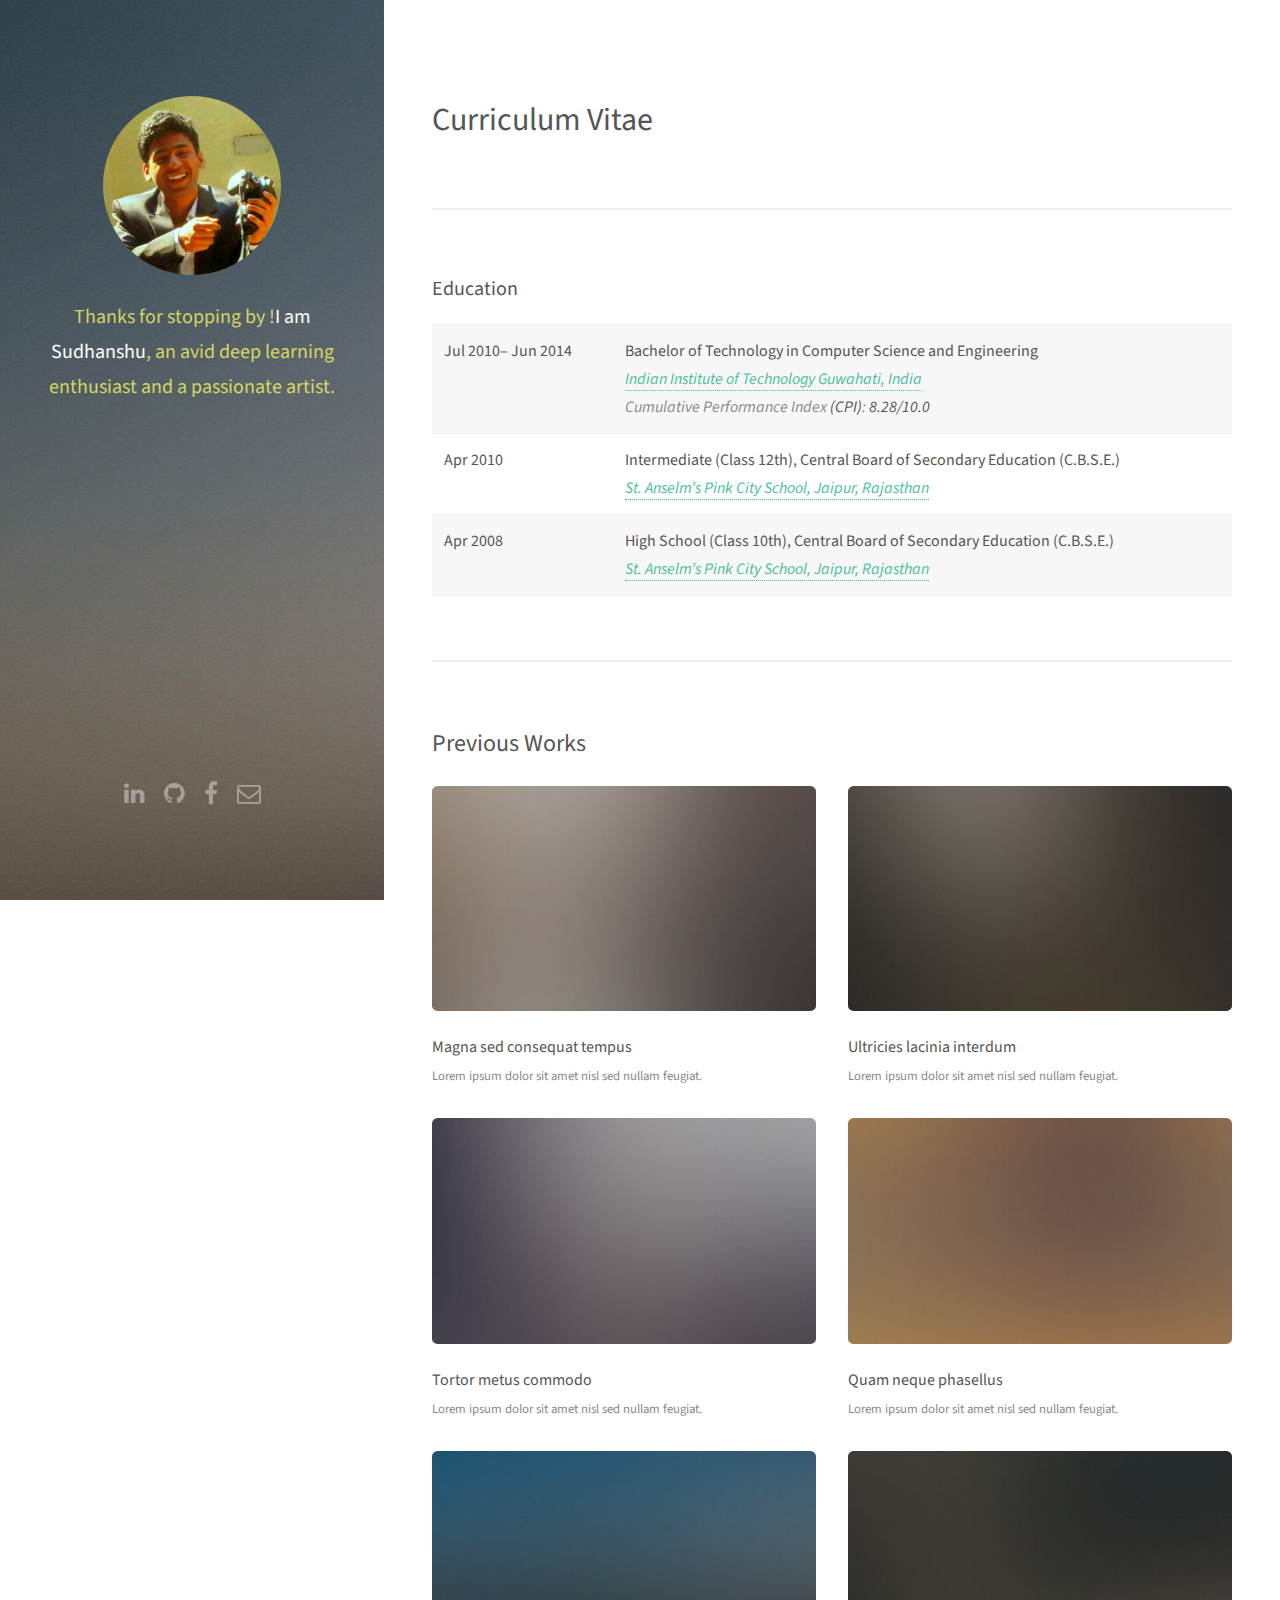
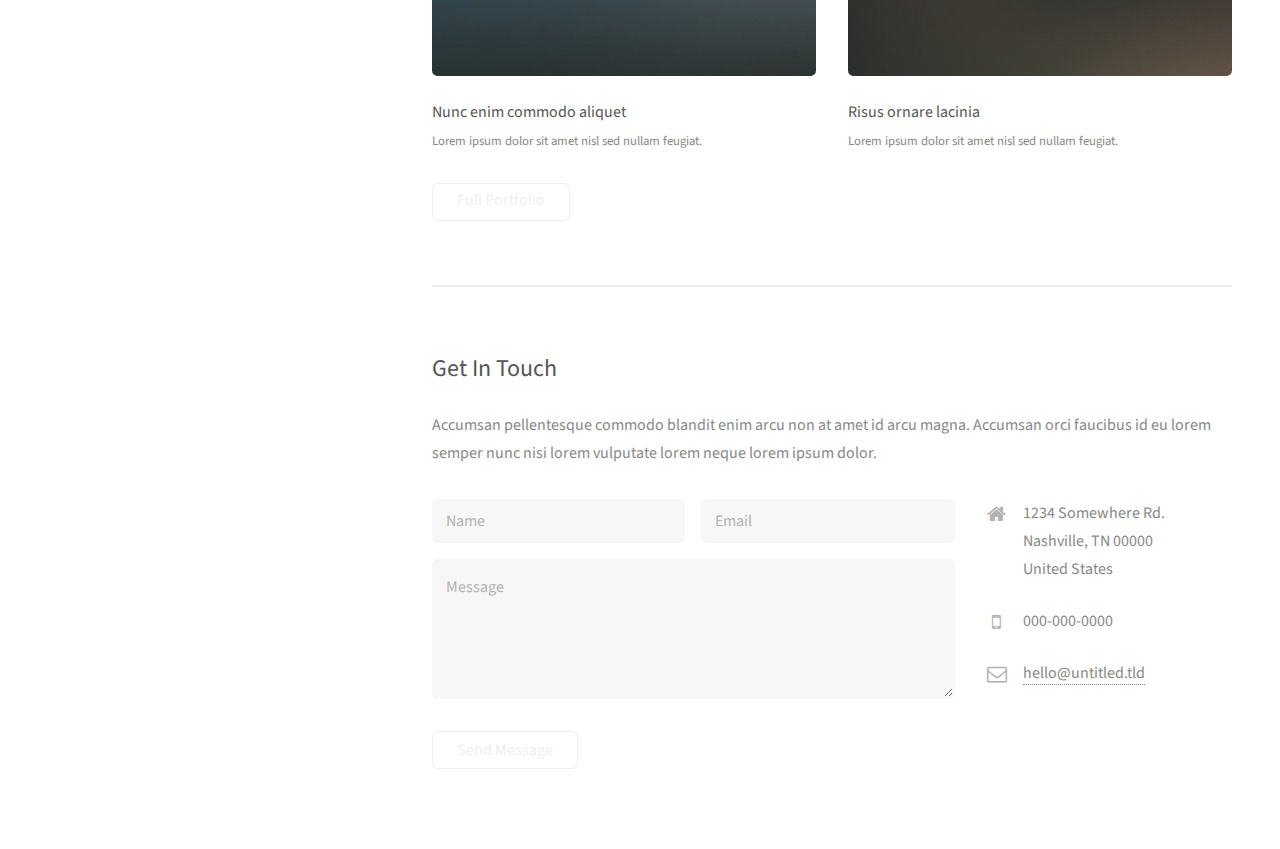
<file: cv.html>
<!DOCTYPE HTML>
<!--
	Strata by HTML5 UP
	html5up.net | @n33co
	Free for personal and commercial use under the CCA 3.0 license (html5up.net/license)
-->
<html>
	<head>
		<title>CV Sudhanshu Mittal</title>
		<meta charset="utf-8" />
		<meta name="viewport" content="width=device-width, initial-scale=1" />
		<!--[if lte IE 8]><script src="assets/js/ie/html5shiv.js"></script><![endif]-->
		<link rel="stylesheet" href="assets/css/main.css" />
		<!--[if lte IE 8]><link rel="stylesheet" href="assets/css/ie8.css" /><![endif]-->
	</head>
	<body id="top">

		<!-- Header -->
			<header id="header">
				<a href="#" class="image avatar"><img src="images/avatar.jpg" alt="" /></a>
				<h1>Thanks for stopping by !<br /><strong>I am Sudhanshu</strong>, an avid deep learning <br />
				enthusiast and a passionate artist.<br />
				<!-- crafted by <a href="http://html5up.net">HTML5 UP</a>. -->
				</h1>
			</header>

		<!-- Main -->
			<div id="main">
				<h1>Curriculum Vitae</h1>
				<!-- One -->
					<section id="one">
						<header class="major">
							<h3>Education</h3>
						</header>
	<!-- 					<p>I completed my Bachelors in Technology in Computer Science and Engineering from Indian Institute of Technology Guwahati (IIT Guwahati) in 2014. Since then, I have been working as an Applications Engineer at Oracle in Hyderabad, India.</p>
	 -->					
	 <table>
<tbody>
<tr>
<td ><b>Jul 2010– Jun 2014</b></td>
<td ><b>Bachelor of Technology in Computer Science and Engineering</b><br>
<i><a href="http://www.iitg.ac.in/" target="_blank">Indian Institute of Technology Guwahati, India</a><br>
Cumulative Performance Index <b>(CPI)</b>: <b>8.28/10.0</b></i><br>
</td>
</tr>
<tr>
<td ><b>Apr 2010</b></td>
<td ><b>Intermediate (Class 12th), Central Board of Secondary Education (C.B.S.E.)</b><br>
<i><a href="#" target="_blank">St. Anselm’s Pink City School, Jaipur, Rajasthan</a><br>
</i>
</td>
</tr>
<tr>
<td ><b>Apr 2008</b></td>
<td ><b>High School (Class 10th), Central Board of Secondary Education (C.B.S.E.)</b><br>
<i><a href="#" target="_blank">St. Anselm’s Pink City School, Jaipur, Rajasthan</a><br>
</i>
</td>
</tr>
</tbody>
</table>
<!-- 	 <ul>
							<li><b>IIT Guwahati, Assam, India</b><br />
B. Tech. in Computer Science and Engineering. &nbsp; Jul 2010 – Jul 2014</li>
<li><b>St. Anselm’s Pink City School, Jaipur, Rajasthan</b><br />
Class 12th<br /> 2010<br />
</li>
<li><b>St. Anselm’s Pink City School, Jaipur, Rajasthan</b><br />
Class 10th<br /> 2008<br />
Central Board of Secondary Education (C.B.S.E.)</li>
						</ul>
 -->					</section>

				<!-- Two -->
					<section id="two">
						<h2>Previous Works</h2>
						<div class="row">
							<article class="6u 12u$(xsmall) work-item">
								<a href="images/fulls/01.jpg" class="image fit thumb"><img src="images/thumbs/01.jpg" alt="" /></a>
								<h3>Magna sed consequat tempus</h3>
								<p>Lorem ipsum dolor sit amet nisl sed nullam feugiat.</p>
							</article>
							<article class="6u$ 12u$(xsmall) work-item">
								<a href="images/fulls/02.jpg" class="image fit thumb"><img src="images/thumbs/02.jpg" alt="" /></a>
								<h3>Ultricies lacinia interdum</h3>
								<p>Lorem ipsum dolor sit amet nisl sed nullam feugiat.</p>
							</article>
							<article class="6u 12u$(xsmall) work-item">
								<a href="images/fulls/03.jpg" class="image fit thumb"><img src="images/thumbs/03.jpg" alt="" /></a>
								<h3>Tortor metus commodo</h3>
								<p>Lorem ipsum dolor sit amet nisl sed nullam feugiat.</p>
							</article>
							<article class="6u$ 12u$(xsmall) work-item">
								<a href="images/fulls/04.jpg" class="image fit thumb"><img src="images/thumbs/04.jpg" alt="" /></a>
								<h3>Quam neque phasellus</h3>
								<p>Lorem ipsum dolor sit amet nisl sed nullam feugiat.</p>
							</article>
							<article class="6u 12u$(xsmall) work-item">
								<a href="images/fulls/05.jpg" class="image fit thumb"><img src="images/thumbs/05.jpg" alt="" /></a>
								<h3>Nunc enim commodo aliquet</h3>
								<p>Lorem ipsum dolor sit amet nisl sed nullam feugiat.</p>
							</article>
							<article class="6u$ 12u$(xsmall) work-item">
								<a href="images/fulls/06.jpg" class="image fit thumb"><img src="images/thumbs/06.jpg" alt="" /></a>
								<h3>Risus ornare lacinia</h3>
								<p>Lorem ipsum dolor sit amet nisl sed nullam feugiat.</p>
							</article>
						</div>
						<ul class="actions">
							<li><a href="#" class="button">Full Portfolio</a></li>
						</ul>
					</section>

				<!-- Three -->
					<section id="three">
						<h2>Get In Touch</h2>
						<p>Accumsan pellentesque commodo blandit enim arcu non at amet id arcu magna. Accumsan orci faucibus id eu lorem semper nunc nisi lorem vulputate lorem neque lorem ipsum dolor.</p>
						<div class="row">
							<div class="8u 12u$(small)">
								<form method="post" action="#">
									<div class="row uniform 50%">
										<div class="6u 12u$(xsmall)"><input type="text" name="name" id="name" placeholder="Name" /></div>
										<div class="6u$ 12u$(xsmall)"><input type="email" name="email" id="email" placeholder="Email" /></div>
										<div class="12u$"><textarea name="message" id="message" placeholder="Message" rows="4"></textarea></div>
									</div>
								</form>
								<ul class="actions">
									<li><input type="submit" value="Send Message" /></li>
								</ul>
							</div>
							<div class="4u$ 12u$(small)">
								<ul class="labeled-icons">
									<li>
										<h3 class="icon fa-home"><span class="label">Address</span></h3>
										1234 Somewhere Rd.<br />
										Nashville, TN 00000<br />
										United States
									</li>
									<li>
										<h3 class="icon fa-mobile"><span class="label">Phone</span></h3>
										000-000-0000
									</li>
									<li>
										<h3 class="icon fa-envelope-o"><span class="label">Email</span></h3>
										<a href="#">hello@untitled.tld</a>
									</li>
								</ul>
							</div>
						</div>
					</section>

				<!-- Four -->
				<!--
					<section id="four">
						<h2>Elements</h2>

						<section>
							<h4>Text</h4>
							<p>This is <b>bold</b> and this is <strong>strong</strong>. This is <i>italic</i> and this is <em>emphasized</em>.
							This is <sup>superscript</sup> text and this is <sub>subscript</sub> text.
							This is <u>underlined</u> and this is code: <code>for (;;) { ... }</code>. Finally, <a href="#">this is a link</a>.</p>
							<hr />
							<header>
								<h4>Heading with a Subtitle</h4>
								<p>Lorem ipsum dolor sit amet nullam id egestas urna aliquam</p>
							</header>
							<p>Nunc lacinia ante nunc ac lobortis. Interdum adipiscing gravida odio porttitor sem non mi integer non faucibus ornare mi ut ante amet placerat aliquet. Volutpat eu sed ante lacinia sapien lorem accumsan varius montes viverra nibh in adipiscing blandit tempus accumsan.</p>
							<header>
								<h5>Heading with a Subtitle</h5>
								<p>Lorem ipsum dolor sit amet nullam id egestas urna aliquam</p>
							</header>
							<p>Nunc lacinia ante nunc ac lobortis. Interdum adipiscing gravida odio porttitor sem non mi integer non faucibus ornare mi ut ante amet placerat aliquet. Volutpat eu sed ante lacinia sapien lorem accumsan varius montes viverra nibh in adipiscing blandit tempus accumsan.</p>
							<hr />
							<h2>Heading Level 2</h2>
							<h3>Heading Level 3</h3>
							<h4>Heading Level 4</h4>
							<h5>Heading Level 5</h5>
							<h6>Heading Level 6</h6>
							<hr />
							<h5>Blockquote</h5>
							<blockquote>Fringilla nisl. Donec accumsan interdum nisi, quis tincidunt felis sagittis eget tempus euismod. Vestibulum ante ipsum primis in faucibus vestibulum. Blandit adipiscing eu felis iaculis volutpat ac adipiscing accumsan faucibus. Vestibulum ante ipsum primis in faucibus lorem ipsum dolor sit amet nullam adipiscing eu felis.</blockquote>
							<h5>Preformatted</h5>
							<pre><code>i = 0;

while (!deck.isInOrder()) {
print 'Iteration ' + i;
deck.shuffle();
i++;
}

print 'It took ' + i + ' iterations to sort the deck.';</code></pre>
						</section>

						<section>
							<h4>Lists</h4>
							<div class="row">
								<div class="6u 12u$(xsmall)">
									<h5>Unordered</h5>
									<ul>
										<li>Dolor pulvinar etiam magna etiam.</li>
										<li>Sagittis adipiscing lorem eleifend.</li>
										<li>Felis enim feugiat dolore viverra.</li>
									</ul>
									<h5>Alternate</h5>
									<ul class="alt">
										<li>Dolor pulvinar etiam magna etiam.</li>
										<li>Sagittis adipiscing lorem eleifend.</li>
										<li>Felis enim feugiat dolore viverra.</li>
									</ul>
								</div>
								<div class="6u$ 12u$(xsmall)">
									<h5>Ordered</h5>
									<ol>
										<li>Dolor pulvinar etiam magna etiam.</li>
										<li>Etiam vel felis at lorem sed viverra.</li>
										<li>Felis enim feugiat dolore viverra.</li>
										<li>Dolor pulvinar etiam magna etiam.</li>
										<li>Etiam vel felis at lorem sed viverra.</li>
										<li>Felis enim feugiat dolore viverra.</li>
									</ol>
									<h5>Icons</h5>
									<ul class="icons">
										<li><a href="#" class="icon fa-twitter"><span class="label">Twitter</span></a></li>
										<li><a href="#" class="icon fa-facebook"><span class="label">Facebook</span></a></li>
										<li><a href="#" class="icon fa-instagram"><span class="label">Instagram</span></a></li>
										<li><a href="#" class="icon fa-github"><span class="label">Github</span></a></li>
										<li><a href="#" class="icon fa-dribbble"><span class="label">Dribbble</span></a></li>
										<li><a href="#" class="icon fa-tumblr"><span class="label">Tumblr</span></a></li>
									</ul>
								</div>
							</div>
							<h5>Actions</h5>
							<ul class="actions">
								<li><a href="#" class="button special">Default</a></li>
								<li><a href="#" class="button">Default</a></li>
							</ul>
							<ul class="actions small">
								<li><a href="#" class="button special small">Small</a></li>
								<li><a href="#" class="button small">Small</a></li>
							</ul>
							<div class="row">
								<div class="6u 12u$(small)">
									<ul class="actions vertical">
										<li><a href="#" class="button special">Default</a></li>
										<li><a href="#" class="button">Default</a></li>
									</ul>
								</div>
								<div class="6u$ 12u$(small)">
									<ul class="actions vertical small">
										<li><a href="#" class="button special small">Small</a></li>
										<li><a href="#" class="button small">Small</a></li>
									</ul>
								</div>
								<div class="6u 12u$(small)">
									<ul class="actions vertical">
										<li><a href="#" class="button special fit">Default</a></li>
										<li><a href="#" class="button fit">Default</a></li>
									</ul>
								</div>
								<div class="6u$ 12u$(small)">
									<ul class="actions vertical small">
										<li><a href="#" class="button special small fit">Small</a></li>
										<li><a href="#" class="button small fit">Small</a></li>
									</ul>
								</div>
							</div>
						</section>

						<section>
							<h4>Table</h4>
							<h5>Default</h5>
							<div class="table-wrapper">
								<table>
									<thead>
										<tr>
											<th>Name</th>
											<th>Description</th>
											<th>Price</th>
										</tr>
									</thead>
									<tbody>
										<tr>
											<td>Item One</td>
											<td>Ante turpis integer aliquet porttitor.</td>
											<td>29.99</td>
										</tr>
										<tr>
											<td>Item Two</td>
											<td>Vis ac commodo adipiscing arcu aliquet.</td>
											<td>19.99</td>
										</tr>
										<tr>
											<td>Item Three</td>
											<td> Morbi faucibus arcu accumsan lorem.</td>
											<td>29.99</td>
										</tr>
										<tr>
											<td>Item Four</td>
											<td>Vitae integer tempus condimentum.</td>
											<td>19.99</td>
										</tr>
										<tr>
											<td>Item Five</td>
											<td>Ante turpis integer aliquet porttitor.</td>
											<td>29.99</td>
										</tr>
									</tbody>
									<tfoot>
										<tr>
											<td colspan="2"></td>
											<td>100.00</td>
										</tr>
									</tfoot>
								</table>
							</div>

							<h5>Alternate</h5>
							<div class="table-wrapper">
								<table class="alt">
									<thead>
										<tr>
											<th>Name</th>
											<th>Description</th>
											<th>Price</th>
										</tr>
									</thead>
									<tbody>
										<tr>
											<td>Item One</td>
											<td>Ante turpis integer aliquet porttitor.</td>
											<td>29.99</td>
										</tr>
										<tr>
											<td>Item Two</td>
											<td>Vis ac commodo adipiscing arcu aliquet.</td>
											<td>19.99</td>
										</tr>
										<tr>
											<td>Item Three</td>
											<td> Morbi faucibus arcu accumsan lorem.</td>
											<td>29.99</td>
										</tr>
										<tr>
											<td>Item Four</td>
											<td>Vitae integer tempus condimentum.</td>
											<td>19.99</td>
										</tr>
										<tr>
											<td>Item Five</td>
											<td>Ante turpis integer aliquet porttitor.</td>
											<td>29.99</td>
										</tr>
									</tbody>
									<tfoot>
										<tr>
											<td colspan="2"></td>
											<td>100.00</td>
										</tr>
									</tfoot>
								</table>
							</div>
						</section>

						<section>
							<h4>Buttons</h4>
							<ul class="actions">
								<li><a href="#" class="button special">Special</a></li>
								<li><a href="#" class="button">Default</a></li>
							</ul>
							<ul class="actions">
								<li><a href="#" class="button big">Big</a></li>
								<li><a href="#" class="button">Default</a></li>
								<li><a href="#" class="button small">Small</a></li>
							</ul>
							<ul class="actions fit">
								<li><a href="#" class="button special fit">Fit</a></li>
								<li><a href="#" class="button fit">Fit</a></li>
							</ul>
							<ul class="actions fit small">
								<li><a href="#" class="button special fit small">Fit + Small</a></li>
								<li><a href="#" class="button fit small">Fit + Small</a></li>
							</ul>
							<ul class="actions">
								<li><a href="#" class="button special icon fa-download">Icon</a></li>
								<li><a href="#" class="button icon fa-download">Icon</a></li>
							</ul>
							<ul class="actions">
								<li><span class="button special disabled">Special</span></li>
								<li><span class="button disabled">Default</span></li>
							</ul>
						</section>

						<section>
							<h4>Form</h4>
							<form method="post" action="#">
								<div class="row uniform 50%">
									<div class="6u 12u$(xsmall)">
										<input type="text" name="demo-name" id="demo-name" value="" placeholder="Name" />
									</div>
									<div class="6u$ 12u$(xsmall)">
										<input type="email" name="demo-email" id="demo-email" value="" placeholder="Email" />
									</div>
									<div class="12u$">
										<div class="select-wrapper">
											<select name="demo-category" id="demo-category">
												<option value="">- Category -</option>
												<option value="1">Manufacturing</option>
												<option value="1">Shipping</option>
												<option value="1">Administration</option>
												<option value="1">Human Resources</option>
											</select>
										</div>
									</div>
									<div class="4u 12u$(small)">
										<input type="radio" id="demo-priority-low" name="demo-priority" checked>
										<label for="demo-priority-low">Low Priority</label>
									</div>
									<div class="4u 12u$(small)">
										<input type="radio" id="demo-priority-normal" name="demo-priority">
										<label for="demo-priority-normal">Normal Priority</label>
									</div>
									<div class="4u$ 12u(small)">
										<input type="radio" id="demo-priority-high" name="demo-priority">
										<label for="demo-priority-high">High Priority</label>
									</div>
									<div class="6u 12u$(small)">
										<input type="checkbox" id="demo-copy" name="demo-copy">
										<label for="demo-copy">Email me a copy of this message</label>
									</div>
									<div class="6u$ 12u$(small)">
										<input type="checkbox" id="demo-human" name="demo-human" checked>
										<label for="demo-human">I am a human and not a robot</label>
									</div>
									<div class="12u$">
										<textarea name="demo-message" id="demo-message" placeholder="Enter your message" rows="6"></textarea>
									</div>
									<div class="12u$">
										<ul class="actions">
											<li><input type="submit" value="Send Message" class="special" /></li>
											<li><input type="reset" value="Reset" /></li>
										</ul>
									</div>
								</div>
							</form>
						</section>

						<section>
							<h4>Image</h4>
							<h5>Fit</h5>
							<div class="box alt">
								<div class="row 50% uniform">
									<div class="12u$"><span class="image fit"><img src="images/fulls/05.jpg" alt="" /></span></div>
									<div class="4u"><span class="image fit"><img src="images/thumbs/01.jpg" alt="" /></span></div>
									<div class="4u"><span class="image fit"><img src="images/thumbs/02.jpg" alt="" /></span></div>
									<div class="4u$"><span class="image fit"><img src="images/thumbs/03.jpg" alt="" /></span></div>
									<div class="4u"><span class="image fit"><img src="images/thumbs/04.jpg" alt="" /></span></div>
									<div class="4u"><span class="image fit"><img src="images/thumbs/05.jpg" alt="" /></span></div>
									<div class="4u$"><span class="image fit"><img src="images/thumbs/06.jpg" alt="" /></span></div>
									<div class="4u"><span class="image fit"><img src="images/thumbs/03.jpg" alt="" /></span></div>
									<div class="4u"><span class="image fit"><img src="images/thumbs/02.jpg" alt="" /></span></div>
									<div class="4u$"><span class="image fit"><img src="images/thumbs/01.jpg" alt="" /></span></div>
								</div>
							</div>
							<h5>Left &amp; Right</h5>
							<p><span class="image left"><img src="images/avatar.jpg" alt="" /></span>Fringilla nisl. Donec accumsan interdum nisi, quis tincidunt felis sagittis eget. tempus euismod. Vestibulum ante ipsum primis in faucibus vestibulum. Blandit adipiscing eu felis iaculis volutpat ac adipiscing accumsan eu faucibus. Integer ac pellentesque praesent tincidunt felis sagittis eget. tempus euismod. Vestibulum ante ipsum primis in faucibus vestibulum. Blandit adipiscing eu felis iaculis volutpat ac adipiscing accumsan eu faucibus. Integer ac pellentesque praesent. Donec accumsan interdum nisi, quis tincidunt felis sagittis eget. tempus euismod. Vestibulum ante ipsum primis in faucibus vestibulum. Blandit adipiscing eu felis iaculis volutpat ac adipiscing accumsan eu faucibus. Integer ac pellentesque praesent tincidunt felis sagittis eget. tempus euismod. Vestibulum ante ipsum primis in faucibus vestibulum. Blandit adipiscing eu felis iaculis volutpat ac adipiscing accumsan eu faucibus. Integer ac pellentesque praesent.</p>
							<p><span class="image right"><img src="images/avatar.jpg" alt="" /></span>Fringilla nisl. Donec accumsan interdum nisi, quis tincidunt felis sagittis eget. tempus euismod. Vestibulum ante ipsum primis in faucibus vestibulum. Blandit adipiscing eu felis iaculis volutpat ac adipiscing accumsan eu faucibus. Integer ac pellentesque praesent tincidunt felis sagittis eget. tempus euismod. Vestibulum ante ipsum primis in faucibus vestibulum. Blandit adipiscing eu felis iaculis volutpat ac adipiscing accumsan eu faucibus. Integer ac pellentesque praesent. Donec accumsan interdum nisi, quis tincidunt felis sagittis eget. tempus euismod. Vestibulum ante ipsum primis in faucibus vestibulum. Blandit adipiscing eu felis iaculis volutpat ac adipiscing accumsan eu faucibus. Integer ac pellentesque praesent tincidunt felis sagittis eget. tempus euismod. Vestibulum ante ipsum primis in faucibus vestibulum. Blandit adipiscing eu felis iaculis volutpat ac adipiscing accumsan eu faucibus. Integer ac pellentesque praesent.</p>
						</section>

					</section>
				-->

			</div>

		<!-- Footer -->
			<footer id="footer">
				<ul class="icons">
					<li><a href="http://in.linkedin.com/in/sudhanshumittaliitg" class="icon fa-linkedin"><span class="label">Linkedin</span></a></li>
					<li><a href="https://www.github.com/sudhanshumittal" class="icon fa-github"><span class="label">Github</span></a></li>
					<li><a href="#" class="icon fa-facebook"><span class="label">Facebook</span></a></li>
					<li><a href="mailto:sudhanshu.mittal.social@gmail.com" class="icon fa-envelope-o"><span class="label">Email</span></a></li>
				</ul>
<!-- 				<ul class="copyright">
					<li>&copy; Untitled</li><li>Design: <a href="http://html5up.net">HTML5 UP</a></li>
				</ul>
 -->			</footer>

		<!-- Scripts -->
			<script src="assets/js/jquery.min.js"></script>
			<script src="assets/js/jquery.poptrox.min.js"></script>
			<script src="assets/js/skel.min.js"></script>
			<script src="assets/js/util.js"></script>
			<!--[if lte IE 8]><script src="assets/js/ie/respond.min.js"></script><![endif]-->
			<script src="assets/js/main.js"></script>

	</body>
</html>
</file>
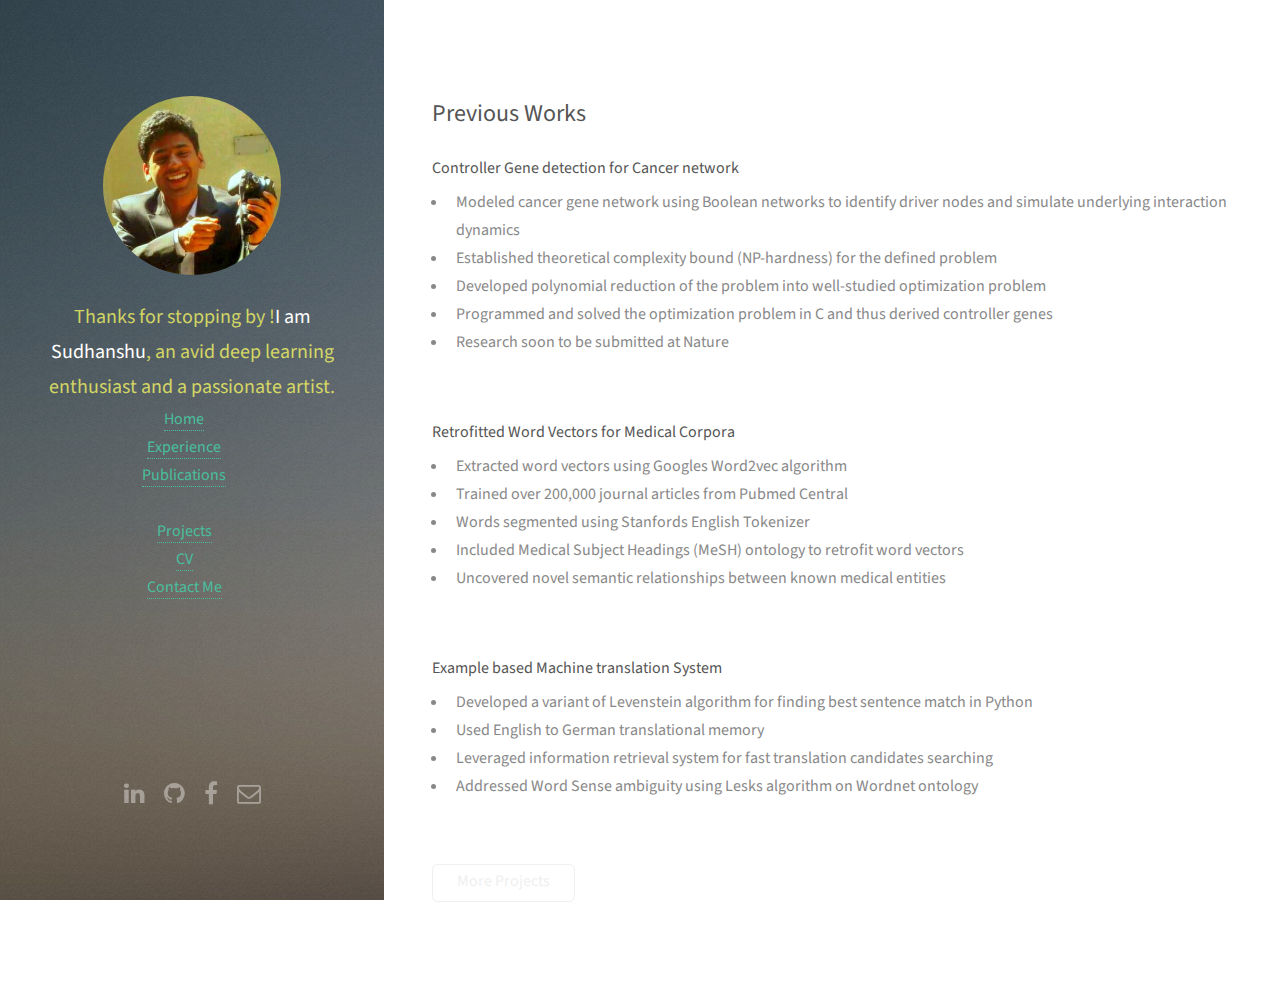
<file: projects.html>
<!DOCTYPE HTML>
<!--
	Strata by HTML5 UP
	html5up.net | @n33co
	Free for personal and commercial use under the CCA 3.0 license (html5up.net/license)
-->
<html>
	<head>
		<title>Home Sudhanshu Mittal</title>
		<meta charset="utf-8" />
		<meta name="viewport" content="width=device-width, initial-scale=1" />
		<!--[if lte IE 8]><script src="assets/js/ie/html5shiv.js"></script><![endif]-->
		<link rel="stylesheet" href="assets/css/main.css" />
		<!--[if lte IE 8]><link rel="stylesheet" href="assets/css/ie8.css" /><![endif]-->
	</head>
	<body id="top">

		<!-- Header -->
			<header id="header">
				<a href="#" class="image avatar"><img src="images/avatar.jpg" alt="" /></a>
				<h1>Thanks for stopping by !<br /><strong>I am Sudhanshu</strong>, an avid deep learning <br />
				enthusiast and a passionate artist.<br />
				<!-- crafted by <a href="http://html5up.net">HTML5 UP</a>. -->
				</h1>
				<ul class="actions">
					<li><a href="index.html" >Home</a></li>
					<li><a href="cv.html" >Experience</a></li>
					<li><a href="cv.html" >Publications</a></li>
					<br \>
					<li><a href="projects.html" >Projects</a></li>
					<li><a href="cv.html" >CV</a></li>
					<li><a href="contact.html" >Contact Me</a></li>
					<br \>
				</ul>
			</header>

		<!-- Main -->
			<div id="main">

				<!-- One
					<section id="one">
						<header class="major">
							<h2>Namaste! Thanks for stopping by.</h2>
						</header>
						<p>I am a Bachelor of Technology in Computer Science and Engineering from Indian Institute of Technology Guwahati (IIT Guwahati). I graduated in 2014. Since then, I have been working as an Applications Engineer at Oracle in Hyderabad, India.</p>
						<ul class="actions">
							<li><a href="cv.html" class="button">Learn More about me</a></li>
						</ul>
					</section>
				 -->
				<!-- Two -->
					<section id="two">
						<h2>Previous Works</h2>
						<div class="row">
							<article class="12u 12u$(xsmall) work-item">
								<h3>Controller Gene detection for Cancer network</h3>
								<p>
									<ul>
										<li>
											Modeled cancer gene network using Boolean networks to identify driver nodes and simulate
											underlying interaction dynamics 
										</li>
										<li>
											Established theoretical complexity bound (NP-hardness) for the defined problem
										</li>
										<li>
											Developed polynomial reduction of the problem into well-studied optimization problem
										</li>
										<li>
											Programmed and solved the optimization problem in C and thus derived controller genes
										</li>
										<li>
											Research soon to be submitted at Nature
										</li>
									</ul>
								</p>
							</article>
							<article class="12u$ 12u$(xsmall) work-item">
								<h3>Retrofitted Word Vectors for Medical Corpora</h3>
								<p>
									<ul>
										<li>
											Extracted word vectors using Googles Word2vec algorithm
										</li>
										<li>
											Trained over 200,000 journal articles from Pubmed Central
										</li>
										<li>
											Words segmented using Stanfords English Tokenizer
										</li>
										<li>
											Included Medical Subject Headings (MeSH) ontology to retrofit word vectors
										</li>
										<li>
											Uncovered novel semantic relationships between known medical entities
										</li>
									</ul>
								</p>
							</article>
							<article class="12u$ 12u$(xsmall) work-item">
								<h3>Example based Machine translation System</h3>
								<p>
									<ul>
										<li>
											Developed a variant of Levenstein algorithm for finding best sentence match in Python
										<li>
											Used English to German translational memory
										</li>
										<li>
											Leveraged information retrieval system for fast translation candidates searching
										</li>
										<li>
											Addressed Word Sense ambiguity using Lesks algorithm on Wordnet ontology
										</li>
									</ul>
								</p>
							</article>
						</div>
						<ul class="actions">
							<li><a href="projects.html	" class="button">More Projects</a></li>
						</ul>
					</section>

				<!-- Three 
					<section id="three">
						<h2>Contact Me</h2>
						<p>Accumsan pellentesque commodo blandit enim arcu non at amet id arcu magna. Accumsan orci faucibus id eu lorem semper nunc nisi lorem vulputate lorem neque lorem ipsum dolor.</p>
						<div class="row">
							<div class="8u 12u$(small)">
								<form method="post" action="#">
									<div class="row uniform 50%">
										<div class="6u 12u$(xsmall)"><input type="text" name="name" id="name" placeholder="Name" /></div>
										<div class="6u$ 12u$(xsmall)"><input type="email" name="email" id="email" placeholder="Email" /></div>
										<div class="12u$"><textarea name="message" id="message" placeholder="Message" rows="4"></textarea></div>
									</div>
								</form>
								<ul class="actions">
									<li><input type="submit" value="Send Message" /></li>
								</ul>
							</div>
							<div class="4u$ 12u$(small)">
								<ul class="labeled-icons">
									<li>
										<h3 class="icon fa-home"><span class="label">Address</span></h3>
										401 - CPR (Southend)<br />
										Gauthami Enclave<br />
										Kondapur, Hyderabad <br />
										Telangana, India - 500084<br />
									</li>
									<li>
										<h3 class="icon fa-mobile"><span class="label">Phone</span></h3>
										+91-9160079988
									</li>
									<li>
										<h3 class="icon fa-envelope-o"><span class="label">Email</span></h3>
										<a href="mailto:m.sudhanshu@iitg.ernet.in">m.sudhanshu@iitg.ernet.in</a>
									</li>
								</ul>
							</div>
						</div>
					</section>
				-->
				<!-- Four -->
				<!--
					<section id="four">
						<h2>Elements</h2>

						<section>
							<h4>Text</h4>
							<p>This is <b>bold</b> and this is <strong>strong</strong>. This is <i>italic</i> and this is <em>emphasized</em>.
							This is <sup>superscript</sup> text and this is <sub>subscript</sub> text.
							This is <u>underlined</u> and this is code: <code>for (;;) { ... }</code>. Finally, <a href="#">this is a link</a>.</p>
							<hr />
							<header>
								<h4>Heading with a Subtitle</h4>
								<p>Lorem ipsum dolor sit amet nullam id egestas urna aliquam</p>
							</header>
							<p>Nunc lacinia ante nunc ac lobortis. Interdum adipiscing gravida odio porttitor sem non mi integer non faucibus ornare mi ut ante amet placerat aliquet. Volutpat eu sed ante lacinia sapien lorem accumsan varius montes viverra nibh in adipiscing blandit tempus accumsan.</p>
							<header>
								<h5>Heading with a Subtitle</h5>
								<p>Lorem ipsum dolor sit amet nullam id egestas urna aliquam</p>
							</header>
							<p>Nunc lacinia ante nunc ac lobortis. Interdum adipiscing gravida odio porttitor sem non mi integer non faucibus ornare mi ut ante amet placerat aliquet. Volutpat eu sed ante lacinia sapien lorem accumsan varius montes viverra nibh in adipiscing blandit tempus accumsan.</p>
							<hr />
							<h2>Heading Level 2</h2>
							<h3>Heading Level 3</h3>
							<h4>Heading Level 4</h4>
							<h5>Heading Level 5</h5>
							<h6>Heading Level 6</h6>
							<hr />
							<h5>Blockquote</h5>
							<blockquote>Fringilla nisl. Donec accumsan interdum nisi, quis tincidunt felis sagittis eget tempus euismod. Vestibulum ante ipsum primis in faucibus vestibulum. Blandit adipiscing eu felis iaculis volutpat ac adipiscing accumsan faucibus. Vestibulum ante ipsum primis in faucibus lorem ipsum dolor sit amet nullam adipiscing eu felis.</blockquote>
							<h5>Preformatted</h5>
							<pre><code>i = 0;

while (!deck.isInOrder()) {
print 'Iteration ' + i;
deck.shuffle();
i++;
}

print 'It took ' + i + ' iterations to sort the deck.';</code></pre>
						</section>

						<section>
							<h4>Lists</h4>
							<div class="row">
								<div class="6u 12u$(xsmall)">
									<h5>Unordered</h5>
									<ul>
										<li>Dolor pulvinar etiam magna etiam.</li>
										<li>Sagittis adipiscing lorem eleifend.</li>
										<li>Felis enim feugiat dolore viverra.</li>
									</ul>
									<h5>Alternate</h5>
									<ul class="alt">
										<li>Dolor pulvinar etiam magna etiam.</li>
										<li>Sagittis adipiscing lorem eleifend.</li>
										<li>Felis enim feugiat dolore viverra.</li>
									</ul>
								</div>
								<div class="6u$ 12u$(xsmall)">
									<h5>Ordered</h5>
									<ol>
										<li>Dolor pulvinar etiam magna etiam.</li>
										<li>Etiam vel felis at lorem sed viverra.</li>
										<li>Felis enim feugiat dolore viverra.</li>
										<li>Dolor pulvinar etiam magna etiam.</li>
										<li>Etiam vel felis at lorem sed viverra.</li>
										<li>Felis enim feugiat dolore viverra.</li>
									</ol>
									<h5>Icons</h5>
									<ul class="icons">
										<li><a href="#" class="icon fa-twitter"><span class="label">Twitter</span></a></li>
										<li><a href="#" class="icon fa-facebook"><span class="label">Facebook</span></a></li>
										<li><a href="#" class="icon fa-instagram"><span class="label">Instagram</span></a></li>
										<li><a href="#" class="icon fa-github"><span class="label">Github</span></a></li>
										<li><a href="#" class="icon fa-dribbble"><span class="label">Dribbble</span></a></li>
										<li><a href="#" class="icon fa-tumblr"><span class="label">Tumblr</span></a></li>
									</ul>
								</div>
							</div>
							<h5>Actions</h5>
							<ul class="actions">
								<li><a href="#" class="button special">Default</a></li>
								<li><a href="#" class="button">Default</a></li>
							</ul>
							<ul class="actions small">
								<li><a href="#" class="button special small">Small</a></li>
								<li><a href="#" class="button small">Small</a></li>
							</ul>
							<div class="row">
								<div class="6u 12u$(small)">
									<ul class="actions vertical">
										<li><a href="#" class="button special">Default</a></li>
										<li><a href="#" class="button">Default</a></li>
									</ul>
								</div>
								<div class="6u$ 12u$(small)">
									<ul class="actions vertical small">
										<li><a href="#" class="button special small">Small</a></li>
										<li><a href="#" class="button small">Small</a></li>
									</ul>
								</div>
								<div class="6u 12u$(small)">
									<ul class="actions vertical">
										<li><a href="#" class="button special fit">Default</a></li>
										<li><a href="#" class="button fit">Default</a></li>
									</ul>
								</div>
								<div class="6u$ 12u$(small)">
									<ul class="actions vertical small">
										<li><a href="#" class="button special small fit">Small</a></li>
										<li><a href="#" class="button small fit">Small</a></li>
									</ul>
								</div>
							</div>
						</section>

						<section>
							<h4>Table</h4>
							<h5>Default</h5>
							<div class="table-wrapper">
								<table>
									<thead>
										<tr>
											<th>Name</th>
											<th>Description</th>
											<th>Price</th>
										</tr>
									</thead>
									<tbody>
										<tr>
											<td>Item One</td>
											<td>Ante turpis integer aliquet porttitor.</td>
											<td>29.99</td>
										</tr>
										<tr>
											<td>Item Two</td>
											<td>Vis ac commodo adipiscing arcu aliquet.</td>
											<td>19.99</td>
										</tr>
										<tr>
											<td>Item Three</td>
											<td> Morbi faucibus arcu accumsan lorem.</td>
											<td>29.99</td>
										</tr>
										<tr>
											<td>Item Four</td>
											<td>Vitae integer tempus condimentum.</td>
											<td>19.99</td>
										</tr>
										<tr>
											<td>Item Five</td>
											<td>Ante turpis integer aliquet porttitor.</td>
											<td>29.99</td>
										</tr>
									</tbody>
									<tfoot>
										<tr>
											<td colspan="2"></td>
											<td>100.00</td>
										</tr>
									</tfoot>
								</table>
							</div>

							<h5>Alternate</h5>
							<div class="table-wrapper">
								<table class="alt">
									<thead>
										<tr>
											<th>Name</th>
											<th>Description</th>
											<th>Price</th>
										</tr>
									</thead>
									<tbody>
										<tr>
											<td>Item One</td>
											<td>Ante turpis integer aliquet porttitor.</td>
											<td>29.99</td>
										</tr>
										<tr>
											<td>Item Two</td>
											<td>Vis ac commodo adipiscing arcu aliquet.</td>
											<td>19.99</td>
										</tr>
										<tr>
											<td>Item Three</td>
											<td> Morbi faucibus arcu accumsan lorem.</td>
											<td>29.99</td>
										</tr>
										<tr>
											<td>Item Four</td>
											<td>Vitae integer tempus condimentum.</td>
											<td>19.99</td>
										</tr>
										<tr>
											<td>Item Five</td>
											<td>Ante turpis integer aliquet porttitor.</td>
											<td>29.99</td>
										</tr>
									</tbody>
									<tfoot>
										<tr>
											<td colspan="2"></td>
											<td>100.00</td>
										</tr>
									</tfoot>
								</table>
							</div>
						</section>

						<section>
							<h4>Buttons</h4>
							<ul class="actions">
								<li><a href="#" class="button special">Special</a></li>
								<li><a href="#" class="button">Default</a></li>
							</ul>
							<ul class="actions">
								<li><a href="#" class="button big">Big</a></li>
								<li><a href="#" class="button">Default</a></li>
								<li><a href="#" class="button small">Small</a></li>
							</ul>
							<ul class="actions fit">
								<li><a href="#" class="button special fit">Fit</a></li>
								<li><a href="#" class="button fit">Fit</a></li>
							</ul>
							<ul class="actions fit small">
								<li><a href="#" class="button special fit small">Fit + Small</a></li>
								<li><a href="#" class="button fit small">Fit + Small</a></li>
							</ul>
							<ul class="actions">
								<li><a href="#" class="button special icon fa-download">Icon</a></li>
								<li><a href="#" class="button icon fa-download">Icon</a></li>
							</ul>
							<ul class="actions">
								<li><span class="button special disabled">Special</span></li>
								<li><span class="button disabled">Default</span></li>
							</ul>
						</section>

						<section>
							<h4>Form</h4>
							<form method="post" action="#">
								<div class="row uniform 50%">
									<div class="6u 12u$(xsmall)">
										<input type="text" name="demo-name" id="demo-name" value="" placeholder="Name" />
									</div>
									<div class="6u$ 12u$(xsmall)">
										<input type="email" name="demo-email" id="demo-email" value="" placeholder="Email" />
									</div>
									<div class="12u$">
										<div class="select-wrapper">
											<select name="demo-category" id="demo-category">
												<option value="">- Category -</option>
												<option value="1">Manufacturing</option>
												<option value="1">Shipping</option>
												<option value="1">Administration</option>
												<option value="1">Human Resources</option>
											</select>
										</div>
									</div>
									<div class="4u 12u$(small)">
										<input type="radio" id="demo-priority-low" name="demo-priority" checked>
										<label for="demo-priority-low">Low Priority</label>
									</div>
									<div class="4u 12u$(small)">
										<input type="radio" id="demo-priority-normal" name="demo-priority">
										<label for="demo-priority-normal">Normal Priority</label>
									</div>
									<div class="4u$ 12u(small)">
										<input type="radio" id="demo-priority-high" name="demo-priority">
										<label for="demo-priority-high">High Priority</label>
									</div>
									<div class="6u 12u$(small)">
										<input type="checkbox" id="demo-copy" name="demo-copy">
										<label for="demo-copy">Email me a copy of this message</label>
									</div>
									<div class="6u$ 12u$(small)">
										<input type="checkbox" id="demo-human" name="demo-human" checked>
										<label for="demo-human">I am a human and not a robot</label>
									</div>
									<div class="12u$">
										<textarea name="demo-message" id="demo-message" placeholder="Enter your message" rows="6"></textarea>
									</div>
									<div class="12u$">
										<ul class="actions">
											<li><input type="submit" value="Send Message" class="special" /></li>
											<li><input type="reset" value="Reset" /></li>
										</ul>
									</div>
								</div>
							</form>
						</section>

						<section>
							<h4>Image</h4>
							<h5>Fit</h5>
							<div class="box alt">
								<div class="row 50% uniform">
									<div class="12u$"><span class="image fit"><img src="images/fulls/05.jpg" alt="" /></span></div>
									<div class="4u"><span class="image fit"><img src="images/thumbs/01.jpg" alt="" /></span></div>
									<div class="4u"><span class="image fit"><img src="images/thumbs/02.jpg" alt="" /></span></div>
									<div class="4u$"><span class="image fit"><img src="images/thumbs/03.jpg" alt="" /></span></div>
									<div class="4u"><span class="image fit"><img src="images/thumbs/04.jpg" alt="" /></span></div>
									<div class="4u"><span class="image fit"><img src="images/thumbs/05.jpg" alt="" /></span></div>
									<div class="4u$"><span class="image fit"><img src="images/thumbs/06.jpg" alt="" /></span></div>
									<div class="4u"><span class="image fit"><img src="images/thumbs/03.jpg" alt="" /></span></div>
									<div class="4u"><span class="image fit"><img src="images/thumbs/02.jpg" alt="" /></span></div>
									<div class="4u$"><span class="image fit"><img src="images/thumbs/01.jpg" alt="" /></span></div>
								</div>
							</div>
							<h5>Left &amp; Right</h5>
							<p><span class="image left"><img src="images/avatar.jpg" alt="" /></span>Fringilla nisl. Donec accumsan interdum nisi, quis tincidunt felis sagittis eget. tempus euismod. Vestibulum ante ipsum primis in faucibus vestibulum. Blandit adipiscing eu felis iaculis volutpat ac adipiscing accumsan eu faucibus. Integer ac pellentesque praesent tincidunt felis sagittis eget. tempus euismod. Vestibulum ante ipsum primis in faucibus vestibulum. Blandit adipiscing eu felis iaculis volutpat ac adipiscing accumsan eu faucibus. Integer ac pellentesque praesent. Donec accumsan interdum nisi, quis tincidunt felis sagittis eget. tempus euismod. Vestibulum ante ipsum primis in faucibus vestibulum. Blandit adipiscing eu felis iaculis volutpat ac adipiscing accumsan eu faucibus. Integer ac pellentesque praesent tincidunt felis sagittis eget. tempus euismod. Vestibulum ante ipsum primis in faucibus vestibulum. Blandit adipiscing eu felis iaculis volutpat ac adipiscing accumsan eu faucibus. Integer ac pellentesque praesent.</p>
							<p><span class="image right"><img src="images/avatar.jpg" alt="" /></span>Fringilla nisl. Donec accumsan interdum nisi, quis tincidunt felis sagittis eget. tempus euismod. Vestibulum ante ipsum primis in faucibus vestibulum. Blandit adipiscing eu felis iaculis volutpat ac adipiscing accumsan eu faucibus. Integer ac pellentesque praesent tincidunt felis sagittis eget. tempus euismod. Vestibulum ante ipsum primis in faucibus vestibulum. Blandit adipiscing eu felis iaculis volutpat ac adipiscing accumsan eu faucibus. Integer ac pellentesque praesent. Donec accumsan interdum nisi, quis tincidunt felis sagittis eget. tempus euismod. Vestibulum ante ipsum primis in faucibus vestibulum. Blandit adipiscing eu felis iaculis volutpat ac adipiscing accumsan eu faucibus. Integer ac pellentesque praesent tincidunt felis sagittis eget. tempus euismod. Vestibulum ante ipsum primis in faucibus vestibulum. Blandit adipiscing eu felis iaculis volutpat ac adipiscing accumsan eu faucibus. Integer ac pellentesque praesent.</p>
						</section>

					</section>
				-->

			</div>

		<!-- Footer -->
			<footer id="footer">
				<ul class="icons">
					<li><a href="http://in.linkedin.com/in/sudhanshumittaliitg" class="icon fa-linkedin"><span class="label">Linkedin</span></a></li>
					<li><a href="https://www.github.com/sudhanshumittal" class="icon fa-github"><span class="label">Github</span></a></li>
					<li><a href="#" class="icon fa-facebook"><span class="label">Facebook</span></a></li>
					<li><a href="mailto:sudhanshu.mittal.social@gmail.com" class="icon fa-envelope-o"><span class="label">Email</span></a></li>
				</ul>
<!-- 				<ul class="copyright">
					<li>&copy; Untitled</li><li>Design: <a href="http://html5up.net">HTML5 UP</a></li>
				</ul>
 -->			</footer>

		<!-- Scripts -->
			<script src="assets/js/jquery.min.js"></script>
			<script src="assets/js/jquery.poptrox.min.js"></script>
			<script src="assets/js/skel.min.js"></script>
			<script src="assets/js/util.js"></script>
			<!--[if lte IE 8]><script src="assets/js/ie/respond.min.js"></script><![endif]-->
			<script src="assets/js/main.js"></script>

	</body>
</html>
</file>
<file: assets/css/main.css>
@import url("font-awesome.min.css");
@import url("http://fonts.googleapis.com/css?family=Source+Sans+Pro:400,400italic");

/*
	Strata by HTML5 UP
	html5up.net | @n33co
	Free for personal and commercial use under the CCA 3.0 license (html5up.net/license)
*/

/* Reset */

	html, body, div, span, applet, object, iframe, h1, h2, h3, h4, h5, h6, p, blockquote, pre, a, abbr, acronym, address, big, cite, code, del, dfn, em, img, ins, kbd, q, s, samp, small, strike, strong, sub, sup, tt, var, b, u, i, center, dl, dt, dd, ol, ul, li, fieldset, form, label, legend, table, caption, tbody, tfoot, thead, tr, th, td, article, aside, canvas, details, embed, figure, figcaption, footer, header, hgroup, menu, nav, output, ruby, section, summary, time, mark, audio, video {
		margin: 0;
		padding: 0;
		border: 0;
		font-size: 100%;
		font: inherit;
		vertical-align: baseline;
	}

	article, aside, details, figcaption, figure, footer, header, hgroup, menu, nav, section {
		display: block;
	}

	body {
		line-height: 1;
	}

	ol, ul {
		list-style: none;
	}

	blockquote, q {
		quotes: none;
	}

	blockquote:before, blockquote:after, q:before, q:after {
		content: '';
		content: none;
	}

	table {
		border-collapse: collapse;
		border-spacing: 0;
	}

	body {
		-webkit-text-size-adjust: none;
	}

/* Box Model */

	*, *:before, *:after {
		-moz-box-sizing: border-box;
		-webkit-box-sizing: border-box;
		box-sizing: border-box;
	}

/* Containers */

	.container {
		margin-left: auto;
		margin-right: auto;
	}

	.container.\31 25\25 {
		width: 100%;
		max-width: 1200px;
		min-width: 960px;
	}

	.container.\37 5\25 {
		width: 720px;
	}

	.container.\35 0\25 {
		width: 480px;
	}

	.container.\32 5\25 {
		width: 240px;
	}

	.container {
		width: 960px;
	}

	@media screen and (max-width: 1800px) {

		.container.\31 25\25 {
			width: 100%;
			max-width: 1200px;
			min-width: 960px;
		}

		.container.\37 5\25 {
			width: 720px;
		}

		.container.\35 0\25 {
			width: 480px;
		}

		.container.\32 5\25 {
			width: 240px;
		}

		.container {
			width: 960px;
		}

	}

	@media screen and (max-width: 1280px) {

		.container.\31 25\25 {
			width: 100%;
			max-width: 1200px;
			min-width: 960px;
		}

		.container.\37 5\25 {
			width: 720px;
		}

		.container.\35 0\25 {
			width: 480px;
		}

		.container.\32 5\25 {
			width: 240px;
		}

		.container {
			width: 960px;
		}

	}

	@media screen and (max-width: 980px) {

		.container.\31 25\25 {
			width: 100%;
			max-width: 1200px;
			min-width: 960px;
		}

		.container.\37 5\25 {
			width: 720px;
		}

		.container.\35 0\25 {
			width: 480px;
		}

		.container.\32 5\25 {
			width: 240px;
		}

		.container {
			width: 960px;
		}

	}

	@media screen and (max-width: 736px) {

		.container.\31 25\25 {
			width: 100%;
			max-width: 1200px;
			min-width: 960px;
		}

		.container.\37 5\25 {
			width: 720px;
		}

		.container.\35 0\25 {
			width: 480px;
		}

		.container.\32 5\25 {
			width: 240px;
		}

		.container {
			width: 960px;
		}

	}

	@media screen and (max-width: 480px) {

		.container.\31 25\25 {
			width: 100%;
			max-width: 1200px;
			min-width: 960px;
		}

		.container.\37 5\25 {
			width: 720px;
		}

		.container.\35 0\25 {
			width: 480px;
		}

		.container.\32 5\25 {
			width: 240px;
		}

		.container {
			width: 960px;
		}

	}

/* Grid */

	.row {
		border-bottom: solid 1px transparent;
		-moz-box-sizing: border-box;
		-webkit-box-sizing: border-box;
		box-sizing: border-box;
	}

	.row > * {
		float: left;
		-moz-box-sizing: border-box;
		-webkit-box-sizing: border-box;
		box-sizing: border-box;
	}

	.row:after, .row:before {
		content: '';
		display: block;
		clear: both;
		height: 0;
	}

	.row.uniform > * > :first-child {
		margin-top: 0;
	}

	.row.uniform > * > :last-child {
		margin-bottom: 0;
	}

	.row.\30 \25 > * {
		padding: 0 0 0 0em;
	}

	.row.\30 \25 {
		margin: 0 0 -1px 0em;
	}

	.row.uniform.\30 \25 > * {
		padding: 0em 0 0 0em;
	}

	.row.uniform.\30 \25 {
		margin: 0em 0 -1px 0em;
	}

	.row > * {
		padding: 0 0 0 2.5em;
	}

	.row {
		margin: 0 0 -1px -2.5em;
	}

	.row.uniform > * {
		padding: 2.5em 0 0 2.5em;
	}

	.row.uniform {
		margin: -2.5em 0 -1px -2.5em;
	}

	.row.\32 00\25 > * {
		padding: 0 0 0 5em;
	}

	.row.\32 00\25 {
		margin: 0 0 -1px -5em;
	}

	.row.uniform.\32 00\25 > * {
		padding: 5em 0 0 5em;
	}

	.row.uniform.\32 00\25 {
		margin: -5em 0 -1px -5em;
	}

	.row.\31 50\25 > * {
		padding: 0 0 0 3.75em;
	}

	.row.\31 50\25 {
		margin: 0 0 -1px -3.75em;
	}

	.row.uniform.\31 50\25 > * {
		padding: 3.75em 0 0 3.75em;
	}

	.row.uniform.\31 50\25 {
		margin: -3.75em 0 -1px -3.75em;
	}

	.row.\35 0\25 > * {
		padding: 0 0 0 1.25em;
	}

	.row.\35 0\25 {
		margin: 0 0 -1px -1.25em;
	}

	.row.uniform.\35 0\25 > * {
		padding: 1.25em 0 0 1.25em;
	}

	.row.uniform.\35 0\25 {
		margin: -1.25em 0 -1px -1.25em;
	}

	.row.\32 5\25 > * {
		padding: 0 0 0 0.625em;
	}

	.row.\32 5\25 {
		margin: 0 0 -1px -0.625em;
	}

	.row.uniform.\32 5\25 > * {
		padding: 0.625em 0 0 0.625em;
	}

	.row.uniform.\32 5\25 {
		margin: -0.625em 0 -1px -0.625em;
	}

	.\31 2u, .\31 2u\24 {
		width: 100%;
		clear: none;
		margin-left: 0;
	}

	.\31 1u, .\31 1u\24 {
		width: 91.6666666667%;
		clear: none;
		margin-left: 0;
	}

	.\31 0u, .\31 0u\24 {
		width: 83.3333333333%;
		clear: none;
		margin-left: 0;
	}

	.\39 u, .\39 u\24 {
		width: 75%;
		clear: none;
		margin-left: 0;
	}

	.\38 u, .\38 u\24 {
		width: 66.6666666667%;
		clear: none;
		margin-left: 0;
	}

	.\37 u, .\37 u\24 {
		width: 58.3333333333%;
		clear: none;
		margin-left: 0;
	}

	.\36 u, .\36 u\24 {
		width: 50%;
		clear: none;
		margin-left: 0;
	}

	.\35 u, .\35 u\24 {
		width: 41.6666666667%;
		clear: none;
		margin-left: 0;
	}

	.\34 u, .\34 u\24 {
		width: 33.3333333333%;
		clear: none;
		margin-left: 0;
	}

	.\33 u, .\33 u\24 {
		width: 25%;
		clear: none;
		margin-left: 0;
	}

	.\32 u, .\32 u\24 {
		width: 16.6666666667%;
		clear: none;
		margin-left: 0;
	}

	.\31 u, .\31 u\24 {
		width: 8.3333333333%;
		clear: none;
		margin-left: 0;
	}

	.\31 2u\24 + *,
	.\31 1u\24 + *,
	.\31 0u\24 + *,
	.\39 u\24 + *,
	.\38 u\24 + *,
	.\37 u\24 + *,
	.\36 u\24 + *,
	.\35 u\24 + *,
	.\34 u\24 + *,
	.\33 u\24 + *,
	.\32 u\24 + *,
	.\31 u\24 + * {
		clear: left;
	}

	.\-11u {
		margin-left: 91.66667%;
	}

	.\-10u {
		margin-left: 83.33333%;
	}

	.\-9u {
		margin-left: 75%;
	}

	.\-8u {
		margin-left: 66.66667%;
	}

	.\-7u {
		margin-left: 58.33333%;
	}

	.\-6u {
		margin-left: 50%;
	}

	.\-5u {
		margin-left: 41.66667%;
	}

	.\-4u {
		margin-left: 33.33333%;
	}

	.\-3u {
		margin-left: 25%;
	}

	.\-2u {
		margin-left: 16.66667%;
	}

	.\-1u {
		margin-left: 8.33333%;
	}

	@media screen and (max-width: 1800px) {

		.row > * {
			padding: 0 0 0 2.5em;
		}

		.row {
			margin: 0 0 -1px -2.5em;
		}

		.row.uniform > * {
			padding: 2.5em 0 0 2.5em;
		}

		.row.uniform {
			margin: -2.5em 0 -1px -2.5em;
		}

		.row.\32 00\25 > * {
			padding: 0 0 0 5em;
		}

		.row.\32 00\25 {
			margin: 0 0 -1px -5em;
		}

		.row.uniform.\32 00\25 > * {
			padding: 5em 0 0 5em;
		}

		.row.uniform.\32 00\25 {
			margin: -5em 0 -1px -5em;
		}

		.row.\31 50\25 > * {
			padding: 0 0 0 3.75em;
		}

		.row.\31 50\25 {
			margin: 0 0 -1px -3.75em;
		}

		.row.uniform.\31 50\25 > * {
			padding: 3.75em 0 0 3.75em;
		}

		.row.uniform.\31 50\25 {
			margin: -3.75em 0 -1px -3.75em;
		}

		.row.\35 0\25 > * {
			padding: 0 0 0 1.25em;
		}

		.row.\35 0\25 {
			margin: 0 0 -1px -1.25em;
		}

		.row.uniform.\35 0\25 > * {
			padding: 1.25em 0 0 1.25em;
		}

		.row.uniform.\35 0\25 {
			margin: -1.25em 0 -1px -1.25em;
		}

		.row.\32 5\25 > * {
			padding: 0 0 0 0.625em;
		}

		.row.\32 5\25 {
			margin: 0 0 -1px -0.625em;
		}

		.row.uniform.\32 5\25 > * {
			padding: 0.625em 0 0 0.625em;
		}

		.row.uniform.\32 5\25 {
			margin: -0.625em 0 -1px -0.625em;
		}

		.\31 2u\28xlarge\29, .\31 2u\24\28xlarge\29 {
			width: 100%;
			clear: none;
			margin-left: 0;
		}

		.\31 1u\28xlarge\29, .\31 1u\24\28xlarge\29 {
			width: 91.6666666667%;
			clear: none;
			margin-left: 0;
		}

		.\31 0u\28xlarge\29, .\31 0u\24\28xlarge\29 {
			width: 83.3333333333%;
			clear: none;
			margin-left: 0;
		}

		.\39 u\28xlarge\29, .\39 u\24\28xlarge\29 {
			width: 75%;
			clear: none;
			margin-left: 0;
		}

		.\38 u\28xlarge\29, .\38 u\24\28xlarge\29 {
			width: 66.6666666667%;
			clear: none;
			margin-left: 0;
		}

		.\37 u\28xlarge\29, .\37 u\24\28xlarge\29 {
			width: 58.3333333333%;
			clear: none;
			margin-left: 0;
		}

		.\36 u\28xlarge\29, .\36 u\24\28xlarge\29 {
			width: 50%;
			clear: none;
			margin-left: 0;
		}

		.\35 u\28xlarge\29, .\35 u\24\28xlarge\29 {
			width: 41.6666666667%;
			clear: none;
			margin-left: 0;
		}

		.\34 u\28xlarge\29, .\34 u\24\28xlarge\29 {
			width: 33.3333333333%;
			clear: none;
			margin-left: 0;
		}

		.\33 u\28xlarge\29, .\33 u\24\28xlarge\29 {
			width: 25%;
			clear: none;
			margin-left: 0;
		}

		.\32 u\28xlarge\29, .\32 u\24\28xlarge\29 {
			width: 16.6666666667%;
			clear: none;
			margin-left: 0;
		}

		.\31 u\28xlarge\29, .\31 u\24\28xlarge\29 {
			width: 8.3333333333%;
			clear: none;
			margin-left: 0;
		}

		.\31 2u\24\28xlarge\29 + *,
		.\31 1u\24\28xlarge\29 + *,
		.\31 0u\24\28xlarge\29 + *,
		.\39 u\24\28xlarge\29 + *,
		.\38 u\24\28xlarge\29 + *,
		.\37 u\24\28xlarge\29 + *,
		.\36 u\24\28xlarge\29 + *,
		.\35 u\24\28xlarge\29 + *,
		.\34 u\24\28xlarge\29 + *,
		.\33 u\24\28xlarge\29 + *,
		.\32 u\24\28xlarge\29 + *,
		.\31 u\24\28xlarge\29 + * {
			clear: left;
		}

		.\-11u\28xlarge\29 {
			margin-left: 91.66667%;
		}

		.\-10u\28xlarge\29 {
			margin-left: 83.33333%;
		}

		.\-9u\28xlarge\29 {
			margin-left: 75%;
		}

		.\-8u\28xlarge\29 {
			margin-left: 66.66667%;
		}

		.\-7u\28xlarge\29 {
			margin-left: 58.33333%;
		}

		.\-6u\28xlarge\29 {
			margin-left: 50%;
		}

		.\-5u\28xlarge\29 {
			margin-left: 41.66667%;
		}

		.\-4u\28xlarge\29 {
			margin-left: 33.33333%;
		}

		.\-3u\28xlarge\29 {
			margin-left: 25%;
		}

		.\-2u\28xlarge\29 {
			margin-left: 16.66667%;
		}

		.\-1u\28xlarge\29 {
			margin-left: 8.33333%;
		}

	}

	@media screen and (max-width: 1280px) {

		.row > * {
			padding: 0 0 0 2em;
		}

		.row {
			margin: 0 0 -1px -2em;
		}

		.row.uniform > * {
			padding: 2em 0 0 2em;
		}

		.row.uniform {
			margin: -2em 0 -1px -2em;
		}

		.row.\32 00\25 > * {
			padding: 0 0 0 4em;
		}

		.row.\32 00\25 {
			margin: 0 0 -1px -4em;
		}

		.row.uniform.\32 00\25 > * {
			padding: 4em 0 0 4em;
		}

		.row.uniform.\32 00\25 {
			margin: -4em 0 -1px -4em;
		}

		.row.\31 50\25 > * {
			padding: 0 0 0 3em;
		}

		.row.\31 50\25 {
			margin: 0 0 -1px -3em;
		}

		.row.uniform.\31 50\25 > * {
			padding: 3em 0 0 3em;
		}

		.row.uniform.\31 50\25 {
			margin: -3em 0 -1px -3em;
		}

		.row.\35 0\25 > * {
			padding: 0 0 0 1em;
		}

		.row.\35 0\25 {
			margin: 0 0 -1px -1em;
		}

		.row.uniform.\35 0\25 > * {
			padding: 1em 0 0 1em;
		}

		.row.uniform.\35 0\25 {
			margin: -1em 0 -1px -1em;
		}

		.row.\32 5\25 > * {
			padding: 0 0 0 0.5em;
		}

		.row.\32 5\25 {
			margin: 0 0 -1px -0.5em;
		}

		.row.uniform.\32 5\25 > * {
			padding: 0.5em 0 0 0.5em;
		}

		.row.uniform.\32 5\25 {
			margin: -0.5em 0 -1px -0.5em;
		}

		.\31 2u\28large\29, .\31 2u\24\28large\29 {
			width: 100%;
			clear: none;
			margin-left: 0;
		}

		.\31 1u\28large\29, .\31 1u\24\28large\29 {
			width: 91.6666666667%;
			clear: none;
			margin-left: 0;
		}

		.\31 0u\28large\29, .\31 0u\24\28large\29 {
			width: 83.3333333333%;
			clear: none;
			margin-left: 0;
		}

		.\39 u\28large\29, .\39 u\24\28large\29 {
			width: 75%;
			clear: none;
			margin-left: 0;
		}

		.\38 u\28large\29, .\38 u\24\28large\29 {
			width: 66.6666666667%;
			clear: none;
			margin-left: 0;
		}

		.\37 u\28large\29, .\37 u\24\28large\29 {
			width: 58.3333333333%;
			clear: none;
			margin-left: 0;
		}

		.\36 u\28large\29, .\36 u\24\28large\29 {
			width: 50%;
			clear: none;
			margin-left: 0;
		}

		.\35 u\28large\29, .\35 u\24\28large\29 {
			width: 41.6666666667%;
			clear: none;
			margin-left: 0;
		}

		.\34 u\28large\29, .\34 u\24\28large\29 {
			width: 33.3333333333%;
			clear: none;
			margin-left: 0;
		}

		.\33 u\28large\29, .\33 u\24\28large\29 {
			width: 25%;
			clear: none;
			margin-left: 0;
		}

		.\32 u\28large\29, .\32 u\24\28large\29 {
			width: 16.6666666667%;
			clear: none;
			margin-left: 0;
		}

		.\31 u\28large\29, .\31 u\24\28large\29 {
			width: 8.3333333333%;
			clear: none;
			margin-left: 0;
		}

		.\31 2u\24\28large\29 + *,
		.\31 1u\24\28large\29 + *,
		.\31 0u\24\28large\29 + *,
		.\39 u\24\28large\29 + *,
		.\38 u\24\28large\29 + *,
		.\37 u\24\28large\29 + *,
		.\36 u\24\28large\29 + *,
		.\35 u\24\28large\29 + *,
		.\34 u\24\28large\29 + *,
		.\33 u\24\28large\29 + *,
		.\32 u\24\28large\29 + *,
		.\31 u\24\28large\29 + * {
			clear: left;
		}

		.\-11u\28large\29 {
			margin-left: 91.66667%;
		}

		.\-10u\28large\29 {
			margin-left: 83.33333%;
		}

		.\-9u\28large\29 {
			margin-left: 75%;
		}

		.\-8u\28large\29 {
			margin-left: 66.66667%;
		}

		.\-7u\28large\29 {
			margin-left: 58.33333%;
		}

		.\-6u\28large\29 {
			margin-left: 50%;
		}

		.\-5u\28large\29 {
			margin-left: 41.66667%;
		}

		.\-4u\28large\29 {
			margin-left: 33.33333%;
		}

		.\-3u\28large\29 {
			margin-left: 25%;
		}

		.\-2u\28large\29 {
			margin-left: 16.66667%;
		}

		.\-1u\28large\29 {
			margin-left: 8.33333%;
		}

	}

	@media screen and (max-width: 980px) {

		.row > * {
			padding: 0 0 0 2em;
		}

		.row {
			margin: 0 0 -1px -2em;
		}

		.row.uniform > * {
			padding: 2em 0 0 2em;
		}

		.row.uniform {
			margin: -2em 0 -1px -2em;
		}

		.row.\32 00\25 > * {
			padding: 0 0 0 4em;
		}

		.row.\32 00\25 {
			margin: 0 0 -1px -4em;
		}

		.row.uniform.\32 00\25 > * {
			padding: 4em 0 0 4em;
		}

		.row.uniform.\32 00\25 {
			margin: -4em 0 -1px -4em;
		}

		.row.\31 50\25 > * {
			padding: 0 0 0 3em;
		}

		.row.\31 50\25 {
			margin: 0 0 -1px -3em;
		}

		.row.uniform.\31 50\25 > * {
			padding: 3em 0 0 3em;
		}

		.row.uniform.\31 50\25 {
			margin: -3em 0 -1px -3em;
		}

		.row.\35 0\25 > * {
			padding: 0 0 0 1em;
		}

		.row.\35 0\25 {
			margin: 0 0 -1px -1em;
		}

		.row.uniform.\35 0\25 > * {
			padding: 1em 0 0 1em;
		}

		.row.uniform.\35 0\25 {
			margin: -1em 0 -1px -1em;
		}

		.row.\32 5\25 > * {
			padding: 0 0 0 0.5em;
		}

		.row.\32 5\25 {
			margin: 0 0 -1px -0.5em;
		}

		.row.uniform.\32 5\25 > * {
			padding: 0.5em 0 0 0.5em;
		}

		.row.uniform.\32 5\25 {
			margin: -0.5em 0 -1px -0.5em;
		}

		.\31 2u\28medium\29, .\31 2u\24\28medium\29 {
			width: 100%;
			clear: none;
			margin-left: 0;
		}

		.\31 1u\28medium\29, .\31 1u\24\28medium\29 {
			width: 91.6666666667%;
			clear: none;
			margin-left: 0;
		}

		.\31 0u\28medium\29, .\31 0u\24\28medium\29 {
			width: 83.3333333333%;
			clear: none;
			margin-left: 0;
		}

		.\39 u\28medium\29, .\39 u\24\28medium\29 {
			width: 75%;
			clear: none;
			margin-left: 0;
		}

		.\38 u\28medium\29, .\38 u\24\28medium\29 {
			width: 66.6666666667%;
			clear: none;
			margin-left: 0;
		}

		.\37 u\28medium\29, .\37 u\24\28medium\29 {
			width: 58.3333333333%;
			clear: none;
			margin-left: 0;
		}

		.\36 u\28medium\29, .\36 u\24\28medium\29 {
			width: 50%;
			clear: none;
			margin-left: 0;
		}

		.\35 u\28medium\29, .\35 u\24\28medium\29 {
			width: 41.6666666667%;
			clear: none;
			margin-left: 0;
		}

		.\34 u\28medium\29, .\34 u\24\28medium\29 {
			width: 33.3333333333%;
			clear: none;
			margin-left: 0;
		}

		.\33 u\28medium\29, .\33 u\24\28medium\29 {
			width: 25%;
			clear: none;
			margin-left: 0;
		}

		.\32 u\28medium\29, .\32 u\24\28medium\29 {
			width: 16.6666666667%;
			clear: none;
			margin-left: 0;
		}

		.\31 u\28medium\29, .\31 u\24\28medium\29 {
			width: 8.3333333333%;
			clear: none;
			margin-left: 0;
		}

		.\31 2u\24\28medium\29 + *,
		.\31 1u\24\28medium\29 + *,
		.\31 0u\24\28medium\29 + *,
		.\39 u\24\28medium\29 + *,
		.\38 u\24\28medium\29 + *,
		.\37 u\24\28medium\29 + *,
		.\36 u\24\28medium\29 + *,
		.\35 u\24\28medium\29 + *,
		.\34 u\24\28medium\29 + *,
		.\33 u\24\28medium\29 + *,
		.\32 u\24\28medium\29 + *,
		.\31 u\24\28medium\29 + * {
			clear: left;
		}

		.\-11u\28medium\29 {
			margin-left: 91.66667%;
		}

		.\-10u\28medium\29 {
			margin-left: 83.33333%;
		}

		.\-9u\28medium\29 {
			margin-left: 75%;
		}

		.\-8u\28medium\29 {
			margin-left: 66.66667%;
		}

		.\-7u\28medium\29 {
			margin-left: 58.33333%;
		}

		.\-6u\28medium\29 {
			margin-left: 50%;
		}

		.\-5u\28medium\29 {
			margin-left: 41.66667%;
		}

		.\-4u\28medium\29 {
			margin-left: 33.33333%;
		}

		.\-3u\28medium\29 {
			margin-left: 25%;
		}

		.\-2u\28medium\29 {
			margin-left: 16.66667%;
		}

		.\-1u\28medium\29 {
			margin-left: 8.33333%;
		}

	}

	@media screen and (max-width: 736px) {

		.row > * {
			padding: 0 0 0 1.5em;
		}

		.row {
			margin: 0 0 -1px -1.5em;
		}

		.row.uniform > * {
			padding: 1.5em 0 0 1.5em;
		}

		.row.uniform {
			margin: -1.5em 0 -1px -1.5em;
		}

		.row.\32 00\25 > * {
			padding: 0 0 0 3em;
		}

		.row.\32 00\25 {
			margin: 0 0 -1px -3em;
		}

		.row.uniform.\32 00\25 > * {
			padding: 3em 0 0 3em;
		}

		.row.uniform.\32 00\25 {
			margin: -3em 0 -1px -3em;
		}

		.row.\31 50\25 > * {
			padding: 0 0 0 2.25em;
		}

		.row.\31 50\25 {
			margin: 0 0 -1px -2.25em;
		}

		.row.uniform.\31 50\25 > * {
			padding: 2.25em 0 0 2.25em;
		}

		.row.uniform.\31 50\25 {
			margin: -2.25em 0 -1px -2.25em;
		}

		.row.\35 0\25 > * {
			padding: 0 0 0 0.75em;
		}

		.row.\35 0\25 {
			margin: 0 0 -1px -0.75em;
		}

		.row.uniform.\35 0\25 > * {
			padding: 0.75em 0 0 0.75em;
		}

		.row.uniform.\35 0\25 {
			margin: -0.75em 0 -1px -0.75em;
		}

		.row.\32 5\25 > * {
			padding: 0 0 0 0.375em;
		}

		.row.\32 5\25 {
			margin: 0 0 -1px -0.375em;
		}

		.row.uniform.\32 5\25 > * {
			padding: 0.375em 0 0 0.375em;
		}

		.row.uniform.\32 5\25 {
			margin: -0.375em 0 -1px -0.375em;
		}

		.\31 2u\28small\29, .\31 2u\24\28small\29 {
			width: 100%;
			clear: none;
			margin-left: 0;
		}

		.\31 1u\28small\29, .\31 1u\24\28small\29 {
			width: 91.6666666667%;
			clear: none;
			margin-left: 0;
		}

		.\31 0u\28small\29, .\31 0u\24\28small\29 {
			width: 83.3333333333%;
			clear: none;
			margin-left: 0;
		}

		.\39 u\28small\29, .\39 u\24\28small\29 {
			width: 75%;
			clear: none;
			margin-left: 0;
		}

		.\38 u\28small\29, .\38 u\24\28small\29 {
			width: 66.6666666667%;
			clear: none;
			margin-left: 0;
		}

		.\37 u\28small\29, .\37 u\24\28small\29 {
			width: 58.3333333333%;
			clear: none;
			margin-left: 0;
		}

		.\36 u\28small\29, .\36 u\24\28small\29 {
			width: 50%;
			clear: none;
			margin-left: 0;
		}

		.\35 u\28small\29, .\35 u\24\28small\29 {
			width: 41.6666666667%;
			clear: none;
			margin-left: 0;
		}

		.\34 u\28small\29, .\34 u\24\28small\29 {
			width: 33.3333333333%;
			clear: none;
			margin-left: 0;
		}

		.\33 u\28small\29, .\33 u\24\28small\29 {
			width: 25%;
			clear: none;
			margin-left: 0;
		}

		.\32 u\28small\29, .\32 u\24\28small\29 {
			width: 16.6666666667%;
			clear: none;
			margin-left: 0;
		}

		.\31 u\28small\29, .\31 u\24\28small\29 {
			width: 8.3333333333%;
			clear: none;
			margin-left: 0;
		}

		.\31 2u\24\28small\29 + *,
		.\31 1u\24\28small\29 + *,
		.\31 0u\24\28small\29 + *,
		.\39 u\24\28small\29 + *,
		.\38 u\24\28small\29 + *,
		.\37 u\24\28small\29 + *,
		.\36 u\24\28small\29 + *,
		.\35 u\24\28small\29 + *,
		.\34 u\24\28small\29 + *,
		.\33 u\24\28small\29 + *,
		.\32 u\24\28small\29 + *,
		.\31 u\24\28small\29 + * {
			clear: left;
		}

		.\-11u\28small\29 {
			margin-left: 91.66667%;
		}

		.\-10u\28small\29 {
			margin-left: 83.33333%;
		}

		.\-9u\28small\29 {
			margin-left: 75%;
		}

		.\-8u\28small\29 {
			margin-left: 66.66667%;
		}

		.\-7u\28small\29 {
			margin-left: 58.33333%;
		}

		.\-6u\28small\29 {
			margin-left: 50%;
		}

		.\-5u\28small\29 {
			margin-left: 41.66667%;
		}

		.\-4u\28small\29 {
			margin-left: 33.33333%;
		}

		.\-3u\28small\29 {
			margin-left: 25%;
		}

		.\-2u\28small\29 {
			margin-left: 16.66667%;
		}

		.\-1u\28small\29 {
			margin-left: 8.33333%;
		}

	}

	@media screen and (max-width: 480px) {

		.row > * {
			padding: 0 0 0 1.5em;
		}

		.row {
			margin: 0 0 -1px -1.5em;
		}

		.row.uniform > * {
			padding: 1.5em 0 0 1.5em;
		}

		.row.uniform {
			margin: -1.5em 0 -1px -1.5em;
		}

		.row.\32 00\25 > * {
			padding: 0 0 0 3em;
		}

		.row.\32 00\25 {
			margin: 0 0 -1px -3em;
		}

		.row.uniform.\32 00\25 > * {
			padding: 3em 0 0 3em;
		}

		.row.uniform.\32 00\25 {
			margin: -3em 0 -1px -3em;
		}

		.row.\31 50\25 > * {
			padding: 0 0 0 2.25em;
		}

		.row.\31 50\25 {
			margin: 0 0 -1px -2.25em;
		}

		.row.uniform.\31 50\25 > * {
			padding: 2.25em 0 0 2.25em;
		}

		.row.uniform.\31 50\25 {
			margin: -2.25em 0 -1px -2.25em;
		}

		.row.\35 0\25 > * {
			padding: 0 0 0 0.75em;
		}

		.row.\35 0\25 {
			margin: 0 0 -1px -0.75em;
		}

		.row.uniform.\35 0\25 > * {
			padding: 0.75em 0 0 0.75em;
		}

		.row.uniform.\35 0\25 {
			margin: -0.75em 0 -1px -0.75em;
		}

		.row.\32 5\25 > * {
			padding: 0 0 0 0.375em;
		}

		.row.\32 5\25 {
			margin: 0 0 -1px -0.375em;
		}

		.row.uniform.\32 5\25 > * {
			padding: 0.375em 0 0 0.375em;
		}

		.row.uniform.\32 5\25 {
			margin: -0.375em 0 -1px -0.375em;
		}

		.\31 2u\28xsmall\29, .\31 2u\24\28xsmall\29 {
			width: 100%;
			clear: none;
			margin-left: 0;
		}

		.\31 1u\28xsmall\29, .\31 1u\24\28xsmall\29 {
			width: 91.6666666667%;
			clear: none;
			margin-left: 0;
		}

		.\31 0u\28xsmall\29, .\31 0u\24\28xsmall\29 {
			width: 83.3333333333%;
			clear: none;
			margin-left: 0;
		}

		.\39 u\28xsmall\29, .\39 u\24\28xsmall\29 {
			width: 75%;
			clear: none;
			margin-left: 0;
		}

		.\38 u\28xsmall\29, .\38 u\24\28xsmall\29 {
			width: 66.6666666667%;
			clear: none;
			margin-left: 0;
		}

		.\37 u\28xsmall\29, .\37 u\24\28xsmall\29 {
			width: 58.3333333333%;
			clear: none;
			margin-left: 0;
		}

		.\36 u\28xsmall\29, .\36 u\24\28xsmall\29 {
			width: 50%;
			clear: none;
			margin-left: 0;
		}

		.\35 u\28xsmall\29, .\35 u\24\28xsmall\29 {
			width: 41.6666666667%;
			clear: none;
			margin-left: 0;
		}

		.\34 u\28xsmall\29, .\34 u\24\28xsmall\29 {
			width: 33.3333333333%;
			clear: none;
			margin-left: 0;
		}

		.\33 u\28xsmall\29, .\33 u\24\28xsmall\29 {
			width: 25%;
			clear: none;
			margin-left: 0;
		}

		.\32 u\28xsmall\29, .\32 u\24\28xsmall\29 {
			width: 16.6666666667%;
			clear: none;
			margin-left: 0;
		}

		.\31 u\28xsmall\29, .\31 u\24\28xsmall\29 {
			width: 8.3333333333%;
			clear: none;
			margin-left: 0;
		}

		.\31 2u\24\28xsmall\29 + *,
		.\31 1u\24\28xsmall\29 + *,
		.\31 0u\24\28xsmall\29 + *,
		.\39 u\24\28xsmall\29 + *,
		.\38 u\24\28xsmall\29 + *,
		.\37 u\24\28xsmall\29 + *,
		.\36 u\24\28xsmall\29 + *,
		.\35 u\24\28xsmall\29 + *,
		.\34 u\24\28xsmall\29 + *,
		.\33 u\24\28xsmall\29 + *,
		.\32 u\24\28xsmall\29 + *,
		.\31 u\24\28xsmall\29 + * {
			clear: left;
		}

		.\-11u\28xsmall\29 {
			margin-left: 91.66667%;
		}

		.\-10u\28xsmall\29 {
			margin-left: 83.33333%;
		}

		.\-9u\28xsmall\29 {
			margin-left: 75%;
		}

		.\-8u\28xsmall\29 {
			margin-left: 66.66667%;
		}

		.\-7u\28xsmall\29 {
			margin-left: 58.33333%;
		}

		.\-6u\28xsmall\29 {
			margin-left: 50%;
		}

		.\-5u\28xsmall\29 {
			margin-left: 41.66667%;
		}

		.\-4u\28xsmall\29 {
			margin-left: 33.33333%;
		}

		.\-3u\28xsmall\29 {
			margin-left: 25%;
		}

		.\-2u\28xsmall\29 {
			margin-left: 16.66667%;
		}

		.\-1u\28xsmall\29 {
			margin-left: 8.33333%;
		}

	}

/* Basic */

	body {
		background: #ffffff;
	}

		body.is-loading *, body.is-loading *:before, body.is-loading *:after {
			-moz-animation: none !important;
			-webkit-animation: none !important;
			-ms-animation: none !important;
			animation: none !important;
			-moz-transition: none !important;
			-webkit-transition: none !important;
			-ms-transition: none !important;
			transition: none !important;
		}

	body, input, select, textarea {
		color: #888888;
		font-family: "Source Sans Pro", Helvetica, sans-serif;
		font-size: 16pt;
		font-weight: 400;
		line-height: 1.75em;
	}

	a {
		-moz-transition: color 0.2s ease-in-out, border-color 0.2s ease-in-out;
		-webkit-transition: color 0.2s ease-in-out, border-color 0.2s ease-in-out;
		-ms-transition: color 0.2s ease-in-out, border-color 0.2s ease-in-out;
		transition: color 0.2s ease-in-out, border-color 0.2s ease-in-out;
		border-bottom: dotted 1px;
		color: #49bf9d;
		text-decoration: none;
	}

		a:hover {
			border-bottom-color: transparent;
			color: #49bf9d !important;
			text-decoration: none;
		}

	strong, b {
		color: #555555;
		font-weight: 400;
	}

	em, i {
		font-style: italic;
	}

	p {
		margin: 0 0 2em 0;
	}

	h1, h2, h3, h4, h5, h6 {
		color: #555555;
		font-weight: 400;
		line-height: 1em;
		margin: 0 0 1em 0;
	}

		h1 a, h2 a, h3 a, h4 a, h5 a, h6 a {
			color: inherit;
			text-decoration: none;
		}

	h1 {
		font-size: 2em;
		line-height: 1.5em;
	}

	h2 {
		font-size: 1.5em;
		line-height: 1.5em;
	}

	h3 {
		font-size: 1.25em;
		line-height: 1.5em;
	}

	h4 {
		font-size: 1.1em;
		line-height: 1.5em;
	}

	h5 {
		font-size: 0.9em;
		line-height: 1.5em;
	}

	h6 {
		font-size: 0.7em;
		line-height: 1.5em;
	}

	sub {
		font-size: 0.8em;
		position: relative;
		top: 0.5em;
	}

	sup {
		font-size: 0.8em;
		position: relative;
		top: -0.5em;
	}

	hr {
		border: 0;
		border-bottom: solid 2px #efefef;
		margin: 2em 0;
	}

		hr.major {
			margin: 3em 0;
		}

	blockquote {
		border-left: solid 6px #efefef;
		font-style: italic;
		margin: 0 0 2em 0;
		padding: 0.5em 0 0.5em 1.5em;
	}

	code {
		background: #f7f7f7;
		border-radius: 0.35em;
		border: solid 2px #efefef;
		font-family: "Courier New", monospace;
		font-size: 0.9em;
		margin: 0 0.25em;
		padding: 0.25em 0.65em;
	}

	pre {
		-webkit-overflow-scrolling: touch;
		font-family: "Courier New", monospace;
		font-size: 0.9em;
		margin: 0 0 2em 0;
	}

		pre code {
			display: block;
			line-height: 1.75em;
			padding: 1em 1.5em;
			overflow-x: auto;
		}

	.align-left {
		text-align: left;
	}

	.align-center {
		text-align: center;
	}

	.align-right {
		text-align: right;
	}

/* Section/Article */

	section.special, article.special {
		text-align: center;
	}

	header p {
		color: #b2b2b2;
		position: relative;
		margin: 0 0 1.5em 0;
	}

	header h2 + p {
		font-size: 1.25em;
		margin-top: -1em;
		line-height: 1.5em;
	}

	header h3 + p {
		font-size: 1.1em;
		margin-top: -0.8em;
		line-height: 1.5em;
	}

	header h4 + p,
	header h5 + p,
	header h6 + p {
		font-size: 0.9em;
		margin-top: -0.6em;
		line-height: 1.5em;
	}

	header.major h2 {
		font-size: 2em;
	}

/* Form */

	form {
		margin: 0 0 2em 0;
	}

	label {
		color: #787878;
		display: block;
		font-size: 0.9em;
		font-weight: 400;
		margin: 0 0 1em 0;
	}

	input[type="text"],
	input[type="password"],
	input[type="email"],
	select,
	textarea {
		-moz-appearance: none;
		-webkit-appearance: none;
		-ms-appearance: none;
/*		appearance: none;
*/		background: #f7f7f7;
		border-radius: 0.35em;
		border: solid 2px transparent;
		color: inherit;
		display: block;
		outline: 0;
		padding: 0 0.75em;
		text-decoration: none;
		width: 100%;
	}

		input[type="text"]:invalid,
		input[type="password"]:invalid,
		input[type="email"]:invalid,
		select:invalid,
		textarea:invalid {
			box-shadow: none;
		}

		input[type="text"]:focus,
		input[type="password"]:focus,
		input[type="email"]:focus,
		select:focus,
		textarea:focus {
			border-color: #49bf9d;
		}

	.select-wrapper {
		text-decoration: none;
		display: block;
		position: relative;
	}

		.select-wrapper:before {
			-moz-osx-font-smoothing: grayscale;
			-webkit-font-smoothing: antialiased;
			font-family: FontAwesome;
			font-style: normal;
			font-weight: normal;
			text-transform: none !important;
		}

		.select-wrapper:before {
			color: #dfdfdf;
			content: '\f078';
			display: block;
			height: 2.75em;
			line-height: 2.75em;
			pointer-events: none;
			position: absolute;
			right: 0;
			text-align: center;
			top: 0;
			width: 2.75em;
		}

		.select-wrapper select::-ms-expand {
			display: none;
		}

	input[type="text"],
	input[type="password"],
	input[type="email"],
	select {
		height: 2.75em;
	}

	textarea {
		padding: 0.75em;
	}

	input[type="checkbox"],
	input[type="radio"] {
		-moz-appearance: none;
		-webkit-appearance: none;
		-ms-appearance: none;
		appearance: none;
		display: block;
		float: left;
		margin-right: -2em;
		opacity: 0;
		width: 1em;
		z-index: -1;
	}

		input[type="checkbox"] + label,
		input[type="radio"] + label {
			text-decoration: none;
			color: #a2a2a2;
			cursor: pointer;
			display: inline-block;
			font-size: 1em;
			font-weight: 400;
			padding-left: 2.4em;
			padding-right: 0.75em;
			position: relative;
		}

			input[type="checkbox"] + label:before,
			input[type="radio"] + label:before {
				-moz-osx-font-smoothing: grayscale;
				-webkit-font-smoothing: antialiased;
				font-family: FontAwesome;
				font-style: normal;
				font-weight: normal;
				text-transform: none !important;
			}

			input[type="checkbox"] + label:before,
			input[type="radio"] + label:before {
				background: #f7f7f7;
				border-radius: 0.35em;
				border: solid 2px transparent;
				content: '';
				display: inline-block;
				height: 1.65em;
				left: 0;
				line-height: 1.58125em;
				position: absolute;
				text-align: center;
				top: 0;
				width: 1.65em;
			}

		input[type="checkbox"]:checked + label:before,
		input[type="radio"]:checked + label:before {
			background: #787878;
			border-color: #787878;
			color: #fff;
			content: '\f00c';
		}

		input[type="checkbox"]:focus + label:before,
		input[type="radio"]:focus + label:before {
			border-color: #49bf9d;
		}

	input[type="checkbox"] + label:before {
		border-radius: 0.35em;
	}

	input[type="radio"] + label:before {
		border-radius: 100%;
	}

	::-webkit-input-placeholder {
		color: #b2b2b2 !important;
		opacity: 1.0;
	}

	:-moz-placeholder {
		color: #b2b2b2 !important;
		opacity: 1.0;
	}

	::-moz-placeholder {
		color: #b2b2b2 !important;
		opacity: 1.0;
	}

	:-ms-input-placeholder {
		color: #b2b2b2 !important;
		opacity: 1.0;
	}

	.formerize-placeholder {
		color: #b2b2b2 !important;
		opacity: 1.0;
	}

/* Box */

	.box {
		border-radius: 0.35em;
		border: solid 2px #efefef;
		margin-bottom: 2em;
		padding: 1.5em;
	}

		.box > :last-child,
		.box > :last-child > :last-child,
		.box > :last-child > :last-child > :last-child {
			margin-bottom: 0;
		}

		.box.alt {
			border: 0;
			border-radius: 0;
			padding: 0;
		}

/* Icon */

	.icon {
		text-decoration: none;
		border-bottom: none;
		position: relative;
	}

		.icon:before {
			-moz-osx-font-smoothing: grayscale;
			-webkit-font-smoothing: antialiased;
			font-family: FontAwesome;
			font-style: normal;
			font-weight: normal;
			text-transform: none !important;
		}

		.icon > .label {
			display: none;
		}

/* Image */

	.image {
		border-radius: 0.35em;
		border: 0;
		display: inline-block;
		position: relative;
	}

		.image:before {
			-moz-transition: opacity 0.2s ease-in-out;
			-webkit-transition: opacity 0.2s ease-in-out;
			-ms-transition: opacity 0.2s ease-in-out;
			transition: opacity 0.2s ease-in-out;
			background: url("images/overlay.png");
			border-radius: 0.35em;
			content: '';
			display: block;
			height: 100%;
			left: 0;
			opacity: 0.5;
			position: absolute;
			top: 0;
			width: 100%;
		}

		.image.thumb {
			text-align: center;
		}

			.image.thumb:after {
				-moz-transition: opacity 0.2s ease-in-out;
				-webkit-transition: opacity 0.2s ease-in-out;
				-ms-transition: opacity 0.2s ease-in-out;
				transition: opacity 0.2s ease-in-out;
				border-radius: 0.35em;
				border: solid 3px rgba(255, 255, 255, 0.5);
				color: #fff;
				content: 'View';
				display: inline-block;
				font-size: 0.8em;
				font-weight: 400;
				left: 50%;
				line-height: 2.25em;
				margin: -1.25em 0 0 -3em;
				opacity: 0;
				padding: 0 1.5em;
				position: absolute;
				text-align: center;
				text-decoration: none;
				top: 50%;
				white-space: nowrap;
			}

			.image.thumb:hover:after {
				opacity: 1.0;
			}

			.image.thumb:hover:before {
				background: url("images/overlay.png"), url("images/overlay.png");
				opacity: 1.0;
			}

		.image img {
			border-radius: 0.35em;
			display: block;
		}

		.image.left {
			float: left;
			margin: 0 1.5em 1em 0;
			top: 0.25em;
		}

		.image.right {
			float: right;
			margin: 0 0 1em 1.5em;
			top: 0.25em;
		}

		.image.left, .image.right {
			max-width: 40%;
		}

			.image.left img, .image.right img {
				width: 100%;
			}

		.image.fit {
			display: block;
			margin: 0 0 2em 0;
			width: 100%;
		}

			.image.fit img {
				width: 100%;
			}

		.image.avatar {
			border-radius: 100%;
		}

			.image.avatar:before {
				display: none;
			}

			.image.avatar img {
				border-radius: 100%;
				width: 100%;
			}

/* List */

	ol {
		list-style: decimal;
		margin: 0 0 2em 0;
		padding-left: 1.25em;
	}

		ol li {
			padding-left: 0.25em;
		}

	ul {
		list-style: disc;
		margin: 0 0 2em 0;
		padding-left: 1em;
	}

		ul li {
			padding-left: 0.5em;
		}

		ul.alt {
			list-style: none;
			padding-left: 0;
		}

			ul.alt li {
				border-top: solid 2px #efefef;
				padding: 0.5em 0;
			}

				ul.alt li:first-child {
					border-top: 0;
					padding-top: 0;
				}

		ul.icons {
			cursor: default;
			list-style: none;
			padding-left: 0;
		}

			ul.icons li {
				display: inline-block;
				padding: 0 1em 0 0;
			}

				ul.icons li:last-child {
					padding-right: 0;
				}

				ul.icons li .icon:before {
					font-size: 1.5em;
				}

		ul.actions {
			cursor: default;
			list-style: none;
			padding-left: 0;

		}

			ul.actions li {
				/*display: inline-block;*/
				padding: 0 1em 0 0;
				vertical-align: left;
			}

				ul.actions li:last-child {
					padding-right: 0;
				}

			ul.actions.small li {
				padding: 0 0.5em 0 0;
			}

			ul.actions.vertical li {
				display: block;
				padding: 1em 0 0 0;
			}

				ul.actions.vertical li:first-child {
					padding-top: 0;
				}

				ul.actions.vertical li > * {
					margin-bottom: 0;
				}

			ul.actions.vertical.small li {
				padding: 0.5em 0 0 0;
			}

				ul.actions.vertical.small li:first-child {
					padding-top: 0;
				}

			ul.actions.fit {
				display: table;
				margin-left: -1em;
				padding: 0;
				table-layout: fixed;
				width: calc(100% + 1em);
			}

				ul.actions.fit li {
					display: table-cell;
					padding: 0 0 0 1em;
				}

					ul.actions.fit li > * {
						margin-bottom: 0;
					}

				ul.actions.fit.small {
					margin-left: -0.5em;
					width: calc(100% + 0.5em);
				}

					ul.actions.fit.small li {
						padding: 0 0 0 0.5em;
					}

		ul.labeled-icons {
			list-style: none;
			padding: 0;
		}

			ul.labeled-icons li {
				line-height: 1.75em;
				margin: 1.5em 0 0 0;
				padding-left: 2.25em;
				position: relative;
			}

				ul.labeled-icons li:first-child {
					margin-top: 0;
				}

				ul.labeled-icons li a {
					color: inherit;
				}

				ul.labeled-icons li h3 {
					color: #b2b2b2;
					left: 0;
					position: absolute;
					text-align: center;
					top: 0;
					width: 1em;
				}

	dl {
		margin: 0 0 2em 0;
	}

/* Table */

	.table-wrapper {
		-webkit-overflow-scrolling: touch;
		overflow-x: auto;
	}

	table {
		margin: 0 0 2em 0;
		width: 100%;
	}

		table tbody tr {
			border: solid 1px #efefef;
			border-left: 0;
			border-right: 0;
		}

			table tbody tr:nth-child(2n + 1) {
				background-color: #f7f7f7;
			}

		table td {
			padding: 0.75em 0.75em;
		}

		table th {
			color: #787878;
			font-size: 0.9em;
			font-weight: 400;
			padding: 0 0.75em 0.75em 0.75em;
			text-align: left;
		}

		table thead {
			border-bottom: solid 2px #efefef;
		}

		table tfoot {
			border-top: solid 2px #efefef;
		}

		table.alt {
			border-collapse: separate;
		}

			table.alt tbody tr td {
				border: solid 2px #efefef;
				border-left-width: 0;
				border-top-width: 0;
			}

				table.alt tbody tr td:first-child {
					border-left-width: 2px;
				}

			table.alt tbody tr:first-child td {
				border-top-width: 2px;
			}

			table.alt thead {
				border-bottom: 0;
			}

			table.alt tfoot {
				border-top: 0;
			}

/* Button */

	input[type="submit"],
	input[type="reset"],
	input[type="button"],
	.button {
		-moz-appearance: none;
		-webkit-appearance: none;
		-ms-appearance: none;
		appearance: none;
		-moz-transition: background-color 0.2s ease-in-out, color 0.2s ease-in-out, border-color 0.2s ease-in-out;
		-webkit-transition: background-color 0.2s ease-in-out, color 0.2s ease-in-out, border-color 0.2s ease-in-out;
		-ms-transition: background-color 0.2s ease-in-out, color 0.2s ease-in-out, border-color 0.2s ease-in-out;
		transition: background-color 0.2s ease-in-out, color 0.2s ease-in-out, border-color 0.2s ease-in-out;
		background-color: transparent;
		border-radius: 0.35em;
		border: solid 1px #efefef;
		color: #efefef !important;
		cursor: pointer;
		display: inline-block;
		font-weight: 400;
		height: 2.15em;
		height: calc(2.00em + 6px);
		line-height: 2.00em;
		min-width: 8em;
		padding: 0 1.5em;
		text-align: center;
		text-decoration: none;
		white-space: nowrap;
	}

		input[type="submit"]:hover,
		input[type="reset"]:hover,
		input[type="button"]:hover,
		.button:hover {
			border-color: #49bf9d;
			color: #49bf9d !important;
		}

		input[type="submit"]:active,
		input[type="reset"]:active,
		input[type="button"]:active,
		.button:active {
			background-color: rgba(73, 191, 157, 0.1);
			border-color: #49bf9d;
			color: #49bf9d !important;
		}

		input[type="submit"].icon,
		input[type="reset"].icon,
		input[type="button"].icon,
		.button.icon {
			padding-left: 1.35em;
		}

			input[type="submit"].icon:before,
			input[type="reset"].icon:before,
			input[type="button"].icon:before,
			.button.icon:before {
				margin-right: 0.5em;
			}

		input[type="submit"].fit,
		input[type="reset"].fit,
		input[type="button"].fit,
		.button.fit {
			display: block;
			margin: 0 0 1em 0;
			min-width: 0;
			width: 100%;
		}

		input[type="submit"].small,
		input[type="reset"].small,
		input[type="button"].small,
		.button.small {
			font-size: 0.8em;
		}

		input[type="submit"].big,
		input[type="reset"].big,
		input[type="button"].big,
		.button.big {
			font-size: 1.35em;
		}

		input[type="submit"].special,
		input[type="reset"].special,
		input[type="button"].special,
		.button.special {
			background-color: #49bf9d;
			border-color: #49bf9d;
			color: #ffffff !important;
		}

			input[type="submit"].special:hover,
			input[type="reset"].special:hover,
			input[type="button"].special:hover,
			.button.special:hover {
				background-color: #5cc6a7;
				border-color: #5cc6a7;
			}

			input[type="submit"].special:active,
			input[type="reset"].special:active,
			input[type="button"].special:active,
			.button.special:active {
				background-color: #3eb08f;
				border-color: #3eb08f;
			}

		input[type="submit"].disabled, input[type="submit"]:disabled,
		input[type="reset"].disabled,
		input[type="reset"]:disabled,
		input[type="button"].disabled,
		input[type="button"]:disabled,
		.button.disabled,
		.button:disabled {
			background-color: #e7e7e7 !important;
			border-color: #e7e7e7 !important;
			color: #b2b2b2 !important;
			cursor: default;
		}

/* Work Item */

	.work-item {
		margin: 0 0 2em 0;
	}

		.work-item .image {
			margin: 0 0 1.5em 0;
		}

		.work-item h3 {
			font-size: 1em;
			margin: 0 0 0.5em 0;
		}

		.work-item p {
			font-size: 0.8em;
			line-height: 1.5em;
			margin: 0;
		}

/* Header */

	#header {
		background-color: #222222;
		background-attachment: fixed,fixed;
		background-image: url("images/overlay.png"), url("../../images/bg.jpg");
		background-position: top left,top left;
		background-repeat: repeat,no-repeat;
		background-size: auto,auto 200%;
		color: rgba(255, 0, 055, 1.0);
		height: 100%;
		left: 0em;
		padding: 2.5% 0em 100% 0%;
		position: fixed;
		text-align: center;
		top: 0;
		width: 16%;
	}

		#header strong, #header b {
			color: #ffffff;
		}

		#header h2, #header h3, #header h4, #header h5, #header h6 {
			color: #ffffff;
		}

		#header h1 {
			color: rgba(255, 255, 100, 0.75);
			font-size: 1.35em;
			line-height: 1.75em;
			margin: 0;
		}

		#header .image.avatar {
			margin: 0 0 1em 0;
			width: 62%;
			border: none;
		}

/* Footer */

	#footer {
		bottom: 1%;
		left: 0;
		padding: 2.5% 0em 0% 0%;
		position: fixed;
		text-align: center;
		width: 16%;
	}

		#footer .icons {
			margin: 0em 0 0 0;
		}

			#footer .icons a {
				color: rgba(255, 255, 255, 0.4);
			}

		#footer .copyright {
			color: rgba(255, 255, 255, 0.4);
			font-size: 0.8em;
			list-style: none;
			margin: 1em 0 0 0;
			padding: 0;
		}

			#footer .copyright li {
				border-left: solid 1px rgba(255, 255, 255, 0.25);
				display: inline-block;
				line-height: 1em;
				margin-left: 0.75em;
				padding-left: 0.75em;
			}

				#footer .copyright li:first-child {
					border-left: 0;
					margin-left: 0;
					padding-left: 0;
				}

				#footer .copyright li a {
					color: inherit;
				}

/* Main */

	#main {
		margin-left: 30%;
		max-width: 57em;
		padding: 8em 4em 4em 4em;
		width: calc(100% - 35%);
	}

		#main > section {
			border-top: solid 2px #efefef;
			margin: 4em 0 0 0;
			padding: 4em 0 0 0;
		}

			#main > section:first-child {
				border-top: 0;
				margin-top: 0;
				padding-top: 0;
			}

/* Poptrox */

	@-moz-keyframes spin {
		0% {
			-moz-transform: rotate(0deg);
			-webkit-transform: rotate(0deg);
			-ms-transform: rotate(0deg);
			transform: rotate(0deg);
		}

		100% {
			-moz-transform: rotate(360deg);
			-webkit-transform: rotate(360deg);
			-ms-transform: rotate(360deg);
			transform: rotate(360deg);
		}
	}

	@-webkit-keyframes spin {
		0% {
			-moz-transform: rotate(0deg);
			-webkit-transform: rotate(0deg);
			-ms-transform: rotate(0deg);
			transform: rotate(0deg);
		}

		100% {
			-moz-transform: rotate(360deg);
			-webkit-transform: rotate(360deg);
			-ms-transform: rotate(360deg);
			transform: rotate(360deg);
		}
	}

	@-ms-keyframes spin {
		0% {
			-moz-transform: rotate(0deg);
			-webkit-transform: rotate(0deg);
			-ms-transform: rotate(0deg);
			transform: rotate(0deg);
		}

		100% {
			-moz-transform: rotate(360deg);
			-webkit-transform: rotate(360deg);
			-ms-transform: rotate(360deg);
			transform: rotate(360deg);
		}
	}

	@keyframes spin {
		0% {
			-moz-transform: rotate(0deg);
			-webkit-transform: rotate(0deg);
			-ms-transform: rotate(0deg);
			transform: rotate(0deg);
		}

		100% {
			-moz-transform: rotate(360deg);
			-webkit-transform: rotate(360deg);
			-ms-transform: rotate(360deg);
			transform: rotate(360deg);
		}
	}

	.poptrox-popup {
		-moz-box-sizing: content-box;
		-webkit-box-sizing: content-box;
		-ms-box-sizing: content-box;
		box-sizing: content-box;
		-webkit-tap-highlight-color: rgba(255, 255, 255, 0);
		background: #fff;
		border-radius: 0.35em;
		box-shadow: 0 0.1em 0.15em 0 rgba(0, 0, 0, 0.15);
		overflow: hidden;
		padding-bottom: 3em;
	}

		.poptrox-popup .loader {
			text-decoration: none;
			-moz-animation: spin 1s linear infinite;
			-webkit-animation: spin 1s linear infinite;
			-ms-animation: spin 1s linear infinite;
			animation: spin 1s linear infinite;
			font-size: 1.5em;
			height: 1em;
			left: 50%;
			line-height: 1em;
			margin: -0.5em 0 0 -0.5em;
			position: absolute;
			top: 50%;
			width: 1em;
		}

			.poptrox-popup .loader:before {
				-moz-osx-font-smoothing: grayscale;
				-webkit-font-smoothing: antialiased;
				font-family: FontAwesome;
				font-style: normal;
				font-weight: normal;
				text-transform: none !important;
			}

			.poptrox-popup .loader:before {
				content: '\f1ce';
			}

		.poptrox-popup .caption {
			background: #fff;
			bottom: 0;
			cursor: default;
			font-size: 0.9em;
			height: 3em;
			left: 0;
			line-height: 2.8em;
			position: absolute;
			text-align: center;
			width: 100%;
			z-index: 1;
		}

		.poptrox-popup .nav-next,
		.poptrox-popup .nav-previous {
			text-decoration: none;
			-moz-transition: opacity 0.2s ease-in-out;
			-webkit-transition: opacity 0.2s ease-in-out;
			-ms-transition: opacity 0.2s ease-in-out;
			transition: opacity 0.2s ease-in-out;
			-webkit-tap-highlight-color: rgba(255, 255, 255, 0);
			background: rgba(0, 0, 0, 0.01);
			cursor: pointer;
			height: 100%;
			opacity: 0;
			position: absolute;
			top: 0;
			width: 50%;
		}

			.poptrox-popup .nav-next:before,
			.poptrox-popup .nav-previous:before {
				-moz-osx-font-smoothing: grayscale;
				-webkit-font-smoothing: antialiased;
				font-family: FontAwesome;
				font-style: normal;
				font-weight: normal;
				text-transform: none !important;
			}

			.poptrox-popup .nav-next:before,
			.poptrox-popup .nav-previous:before {
				color: #fff;
				font-size: 2.5em;
				height: 1em;
				line-height: 1em;
				margin-top: -0.75em;
				position: absolute;
				text-align: center;
				top: 50%;
				width: 1.5em;
			}

		.poptrox-popup .nav-next {
			right: 0;
		}

			.poptrox-popup .nav-next:before {
				content: '\f105';
				right: 0;
			}

		.poptrox-popup .nav-previous {
			left: 0;
		}

			.poptrox-popup .nav-previous:before {
				content: '\f104';
				left: 0;
			}

		.poptrox-popup .closer {
			text-decoration: none;
			-moz-transition: opacity 0.2s ease-in-out;
			-webkit-transition: opacity 0.2s ease-in-out;
			-ms-transition: opacity 0.2s ease-in-out;
			transition: opacity 0.2s ease-in-out;
			-webkit-tap-highlight-color: rgba(255, 255, 255, 0);
			color: #fff;
			height: 4em;
			line-height: 4em;
			opacity: 0;
			position: absolute;
			right: 0;
			text-align: center;
			top: 0;
			width: 4em;
			z-index: 2;
		}

			.poptrox-popup .closer:before {
				-moz-osx-font-smoothing: grayscale;
				-webkit-font-smoothing: antialiased;
				font-family: FontAwesome;
				font-style: normal;
				font-weight: normal;
				text-transform: none !important;
			}

			.poptrox-popup .closer:before {
				-moz-box-sizing: content-box;
				-webkit-box-sizing: content-box;
				-ms-box-sizing: content-box;
				box-sizing: content-box;
				border-radius: 100%;
				border: solid 3px rgba(255, 255, 255, 0.5);
				content: '\f00d';
				display: block;
				font-size: 1em;
				height: 1.75em;
				left: 50%;
				line-height: 1.75em;
				margin: -0.875em 0 0 -0.875em;
				position: absolute;
				top: 50%;
				width: 1.75em;
			}

		.poptrox-popup:hover .nav-next,
		.poptrox-popup:hover .nav-previous {
			opacity: 0.5;
		}

			.poptrox-popup:hover .nav-next:hover,
			.poptrox-popup:hover .nav-previous:hover {
				opacity: 1.0;
			}

		.poptrox-popup:hover .closer {
			opacity: 0.5;
		}

			.poptrox-popup:hover .closer:hover {
				opacity: 1.0;
			}

/* Touch */

	body.is-touch .image.thumb:before {
		opacity: 0.5 !important;
	}

	body.is-touch .image.thumb:after {
		display: none !important;
	}

	body.is-touch #header {
		background-attachment: scroll;
		background-size: auto, cover;
	}

	body.is-touch .poptrox-popup .nav-next,
	body.is-touch .poptrox-popup .nav-previous,
	body.is-touch .poptrox-popup .closer {
		opacity: 1.0 !important;
	}

/* XLarge */

	@media screen and (max-width: 1800px) {

		/* Basic */

			body, input, select, textarea {
				font-size: 12pt;
			}

	}

/* Large */

	@media screen and (max-width: 1280px) {

		/* Header */

			#header {
				padding: 6em 3em 3em 3em;
				width: 30%;
			}

				#header h1 {
					font-size: 1.25em;
				}

					#header h1 br {
						display: none;
					}

		/* Footer */

			#footer {
				padding: 0 3em 5em 3em;
				width: 30%;
			}

				#footer .copyright li {
					border-left-width: 0;
					display: block;
					line-height: 2.25em;
					margin-left: 0;
					padding-left: 0;
				}

		/* Main */

			#main {
				margin-left: 30%;
				max-width: none;
				padding: 6em 3em 3em 3em;
				width: calc(100% - 30%);
			}

	}

/* Medium */

	@media screen and (max-width: 980px) {

		/* Basic */

			h1 br, h2 br, h3 br, h4 br, h5 br, h6 br {
				display: none;
			}

		/* List */

			ul.icons li .icon {
				font-size: 1.25em;
			}

		/* Header */

			#header {
				background-attachment: scroll;
				background-position: top left, center center;
				background-size: auto,		cover;
				left: auto;
				padding: 6em 4em;
				position: relative;
				text-align: center;
				top: auto;
				width: 100%;
			}

				#header h1 {
					font-size: 1.75em;
				}

					#header h1 br {
						display: inline;
					}

		/* Footer */

			#footer {
				background-attachment: scroll;
				background-color: #1f1815;
				background-image: url("images/overlay.png"), url("../../images/bg2.jpg");
				background-position: top left,						bottom center;
				background-repeat: repeat,							no-repeat;
				background-size: auto,							cover;
				bottom: auto;
				left: auto;
				padding: 4em 4em 6em 4em;
				position: relative;
				text-align: center;
				width: 100%;
			}

				#footer .icons {
					margin: 0 0 1em 0;
				}

				#footer .copyright {
					margin: 0 0 1em 0;
				}

					#footer .copyright li {
						border-left-width: 1px;
						display: inline-block;
						line-height: 1em;
						margin-left: 0.75em;
						padding-left: 0.75em;
					}

		/* Main */

			#main {
				margin: 0;
				padding: 6em 4em;
				width: 100%;
			}

	}

/* Small */

	@media screen and (max-width: 736px) {

		/* Basic */

			h1 {
				font-size: 1.5em;
			}

			h2 {
				font-size: 1.2em;
			}

			h3 {
				font-size: 1em;
			}

		/* Section/Article */

			section.special, article.special {
				text-align: center;
			}

			header.major h2 {
				font-size: 1.35em;
			}

		/* List */

			ul.labeled-icons li {
				padding-left: 2em;
			}

				ul.labeled-icons li h3 {
					line-height: 1.75em;
				}

		/* Header */

			#header {
				padding: 2.25em 1.5em;
			}

				#header h1 {
					font-size: 1.35em;
				}

		/* Footer */

			#footer {
				padding: 2.25em 1.5em;
			}

		/* Main */

			#main {
				padding: 2.25em 1.5em 0.25em 1.5em;
			}

				#main > section {
					margin: 2.25em 0 0 0;
					padding: 2.25em 0 0 0;
				}

		/* Poptrox */

			.poptrox-popup {
				border-radius: 0;
			}

				.poptrox-popup .nav-next:before,
				.poptrox-popup .nav-previous:before {
					margin-top: -1em;
				}

	}

/* XSmall */

	@media screen and (max-width: 480px) {

		/* List */

			ul.actions {
				margin: 0 0 2em 0;
			}

				ul.actions li {
					display: block;
					padding: 1em 0 0 0;
					text-align: center;
					width: 100%;
					font-: 
				}

					ul.actions li:first-child {
						padding-top: 0;
					}

					ul.actions li > * {
						margin: 0 !important;
						width: 100%;
					}

						ul.actions li > *.icon:before {
							margin-left: -2em;
						}

				ul.actions.small li {
					padding: 0.5em 0 0 0;
				}

					ul.actions.small li:first-child {
						padding-top: 0;
					}

		/* Header */

			#header {
				padding: 4.5em 1.5em;
			}

				#header h1 br {
					display: none;
				}

		/* Footer */

			#footer .copyright li {
				border-left-width: 0;
				display: block;
				line-height: 2.25em;
				margin-left: 0;
				padding-left: 0;
			}

	}
</file>
<file: assets/css/ie8.css>
/*
	Strata by HTML5 UP
	html5up.net | @n33co
	Free for personal and commercial use under the CCA 3.0 license (html5up.net/license)
*/

/* Button */

	input[type="submit"],
	input[type="reset"],
	input[type="button"],
	.button {
		position: relative;
		-ms-behavior: url("assets/js/ie/PIE.htc");
	}

/* Form */

	input[type="text"],
	input[type="password"],
	input[type="email"],
	select,
	textarea {
		position: relative;
		-ms-behavior: url("assets/js/ie/PIE.htc");
	}

	input[type="text"],
	input[type="password"],
	input[type="email"],
	select {
		height: 2.75em;
		line-height: 2.75em;
	}

	input[type="checkbox"] + label:before,
	input[type="radio"] + label:before {
		display: none;
	}

/* Image */

	.image {
		position: relative;
		-ms-behavior: url("assets/js/ie/PIE.htc");
	}

		.image:before, .image:after {
			display: none !important;
		}

		.image img {
			position: relative;
			-ms-behavior: url("assets/js/ie/PIE.htc");
		}

/* Header */

	#header {
		background-image: url("../../images/bg.jpg");
		background-repeat: no-repeat;
		background-size: cover;
		-ms-behavior: url("assets/js/ie/backgroundsize.min.htc");
	}

		#header h1 {
			color: #ffffff;
		}

/* Footer */

	#footer .icons a {
		color: #ffffff;
	}
</file>
